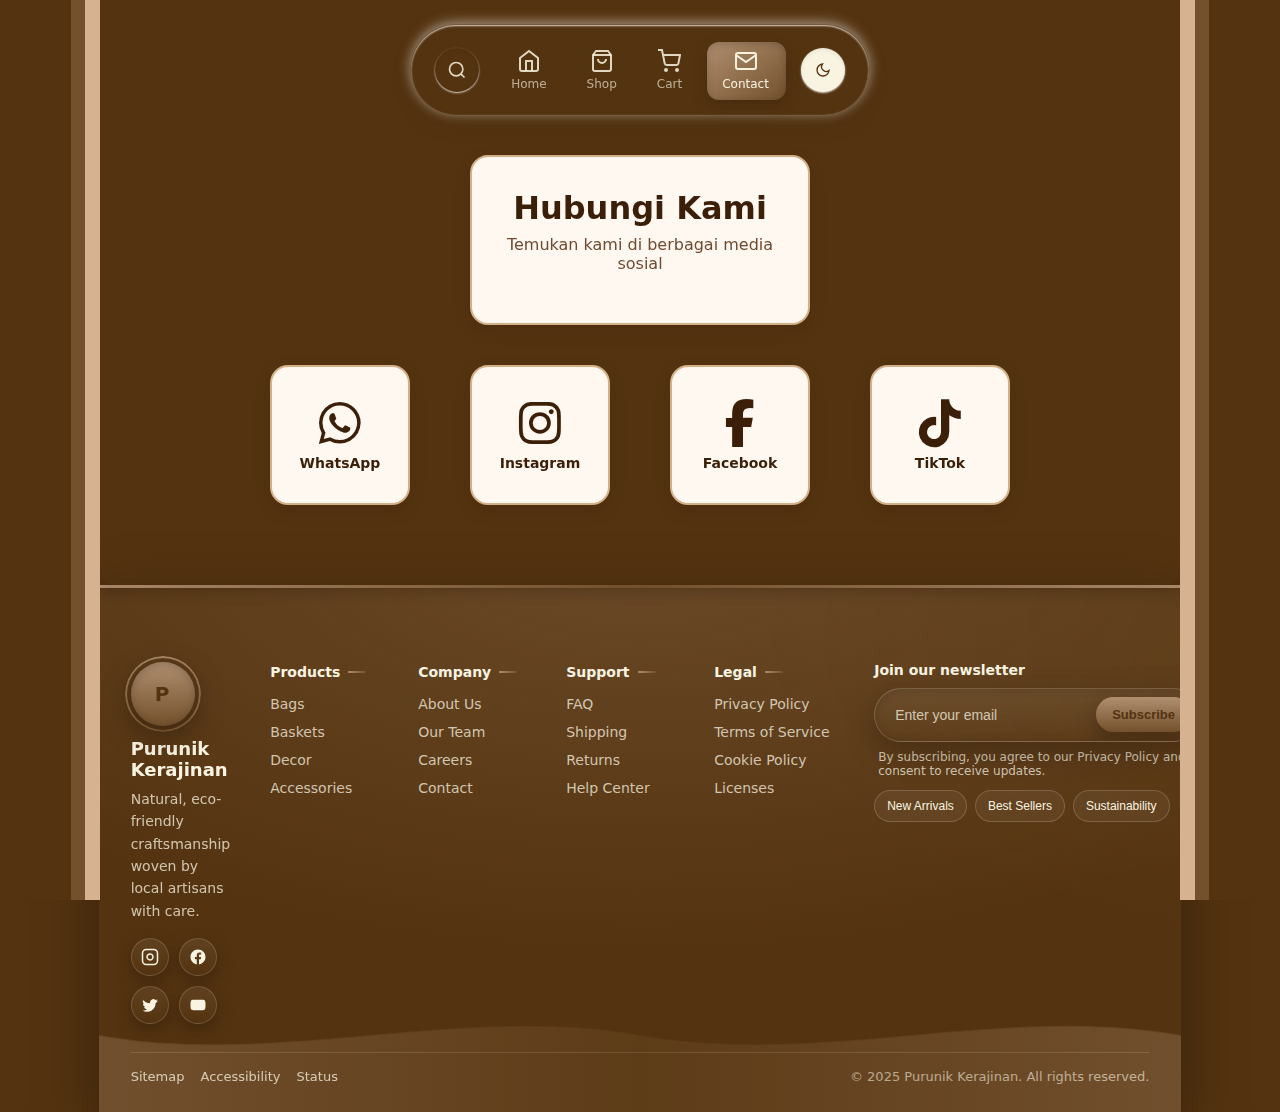
<file: contacts/contacts.html>
<!DOCTYPE html>
<html lang="en">

<head>
    <meta charset="UTF-8" />
    <meta name="viewport" content="width=device-width, initial-scale=1.0" />
    <title>PURUNIK - Contact</title>
    <link rel="stylesheet" href="https://cdnjs.cloudflare.com/ajax/libs/font-awesome/6.5.0/css/all.min.css">
    <link rel="stylesheet" href="contacts.css">
    <link rel="stylesheet" href="../navbar/navbar.css">
    <link rel="stylesheet" href="../footer/footer.css">
</head>

<body>
<div class="Ultra-wrapper">
    <div class="page-wrapper">
        <div class="main-content">

            <!-- 🧭 NAVBAR SPACE -->
            <header class="navbar-space"></header>

            <!-- ⭐ CONTACT MAIN -->
            <section class="contact-section">
               
                                <div class="contact-header-card">
                                    <h1 class="contact-title">Hubungi Kami</h1>
                                    <p class="contact-subtitle">Temukan kami di berbagai media sosial</p>
                                </div>

                <div class="contact-icons">

                    <a href="#" class="contact-card whatsapp">
                        <i class="fa-brands fa-whatsapp"></i>
                        <span>WhatsApp</span>
                    </a>

                    <a href="#" class="contact-card instagram">
                        <i class="fa-brands fa-instagram"></i>
                        <span>Instagram</span>
                    </a>

                    <a href="#" class="contact-card facebook">
                        <i class="fa-brands fa-facebook-f"></i>
                        <span>Facebook</span>
                    </a>

                    <a href="#" class="contact-card tiktok">
                        <i class="fa-brands fa-tiktok"></i>
                        <span>TikTok</span>
                    </a>

                </div>

            </section>
        </div>
    </div>
    <div class="footer-scope">
        <footer class="footer" data-section-id="footer">
            <div class="footer__wave" aria-hidden="true">
                <svg viewBox="0 0 1200 200" preserveAspectRatio="none">
                    <defs>
                        <linearGradient id="waveGrad" x1="0" x2="1" y1="0" y2="0">
                            <stop offset="0%" stop-color="#B08F70" stop-opacity="0.35" />
                            <stop offset="50%" stop-color="#73512C" stop-opacity="0.35" />
                            <stop offset="100%" stop-color="#B08F70" stop-opacity="0.35" />
                        </linearGradient>
                    </defs>
                    <path d="M0,100 C200,140 400,60 600,100 C800,140 1000,60 1200,100 L1200,200 L0,200 Z" fill="url(#waveGrad)"></path>
                </svg>
            </div>

            <div class="footer__inner">
                <div class="footer__brand reveal-up">
                    <div class="footer__logo" aria-label="Purunik">
                        <span>P</span>
                    </div>
                    <h3 class="footer__title">Purunik Kerajinan</h3>
                    <p class="footer__tagline">Natural, eco-friendly craftsmanship woven by local artisans with care.</p>
                    <div class="footer__social" aria-label="Social links">
                        <a class="social-link" href="#" aria-label="Instagram">
                            <svg class="icon" viewBox="0 0 24 24" fill="none" stroke="currentColor" stroke-width="2"><rect x="2" y="2" width="20" height="20" rx="5" ry="5"></rect><path d="M16 11.37A4 4 0 1 1 12.63 8 4 4 0 0 1 16 11.37z"></path><line x1="17.5" y1="6.5" x2="17.5" y2="6.5"></line></svg>
                        </a>
                        <a class="social-link" href="#" aria-label="Facebook">
                            <svg class="icon" viewBox="0 0 24 24" fill="currentColor"><path d="M22 12.06C22 6.48 17.52 2 11.94 2S2 6.48 2 12.06C2 17 5.66 21.1 10.36 22v-7.02H7.9v-2.92h2.46v-2.2c0-2.43 1.45-3.78 3.66-3.78 1.06 0 2.18.19 2.18.19v2.4h-1.23c-1.21 0-1.59.75-1.59 1.51v1.88h2.71l-.43 2.92h-2.28V22C18.34 21.1 22 17 22 12.06z"></path></svg>
                        </a>
                        <a class="social-link" href="#" aria-label="Twitter">
                            <svg class="icon" viewBox="0 0 24 24" fill="currentColor"><path d="M22.46 6c-.77.35-1.6.58-2.46.69a4.28 4.28 0 0 0 1.88-2.36 8.53 8.53 0 0 1-2.71 1.04A4.26 4.26 0 0 0 12 8.53c0 .33.04.66.1.98A12.09 12.09 0 0 1 3.15 5.17a4.26 4.26 0 0 0 1.32 5.68 4.26 4.26 0 0 1-1.93-.53v.05c0 2.06 1.47 3.78 3.42 4.17a4.29 4.29 0 0 1-1.92.07 4.26 4.26 0 0 0 3.98 2.96A8.55 8.55 0 0 1 2 19.54 12.07 12.07 0 0 0 8.55 21c7 0 10.84-5.8 10.84-10.84 0-.17 0-.34-.01-.51A7.76 7.76 0 0 0 22.46 6z"></path></svg>
                        </a>
                        <a class="social-link" href="#" aria-label="YouTube">
                            <svg class="icon" viewBox="0 0 24 24" fill="currentColor"><path d="M10 15l5.19-3L10 9v6z"></path><path d="M21.8 8s-.2-1.4-.8-2c-.8-.8-1.7-.8-2.1-.9C16.8 5 12 5 12 5h0s-4.8 0-6.9.1c-.4.1-1.3.1-2.1.9-.6.6-.8 2-.8 2S2 9.6 2 11.1v1.7C2 14.4 2.2 16 2.2 16s.2 1.4.8 2c.8.8 1.8.8 2.3.9 1.7.2 6.7.2 6.7.2s4.8 0 6.9-.1c.4-.1 1.3-.1 2.1-.9.6-.6.8-2 .8-2s.2-1.6.2-3.2V11c0-1.6-.2-3.2-.2-3.2z"></path></svg>
                        </a>
                    </div>
                </div>

                <nav class="footer__menus reveal-up" aria-label="Footer menus">
                    <div class="footer-menu">
                        <div class="footer-menu__title">Products</div>
                        <a class="footer-link" href="#">Bags</a>
                        <a class="footer-link" href="#">Baskets</a>
                        <a class="footer-link" href="#">Decor</a>
                        <a class="footer-link" href="#">Accessories</a>
                    </div>
                    <div class="footer-menu">
                        <div class="footer-menu__title">Company</div>
                        <a class="footer-link" href="#">About Us</a>
                        <a class="footer-link" href="#">Our Team</a>
                        <a class="footer-link" href="#">Careers</a>
                        <a class="footer-link" href="#">Contact</a>
                    </div>
                    <div class="footer-menu">
                        <div class="footer-menu__title">Support</div>
                        <a class="footer-link" href="#">FAQ</a>
                        <a class="footer-link" href="#">Shipping</a>
                        <a class="footer-link" href="#">Returns</a>
                        <a class="footer-link" href="#">Help Center</a>
                    </div>
                    <div class="footer-menu">
                        <div class="footer-menu__title">Legal</div>
                        <a class="footer-link" href="#">Privacy Policy</a>
                        <a class="footer-link" href="#">Terms of Service</a>
                        <a class="footer-link" href="#">Cookie Policy</a>
                        <a class="footer-link" href="#">Licenses</a>
                    </div>
                </nav>

                <aside class="footer__cta reveal-up" aria-label="Newsletter">
                    <div class="footer__cta-title">Join our newsletter</div>
                    <form class="footer-newsletter" onsubmit="return false;">
                        <input type="email" placeholder="Enter your email" aria-label="Email">
                        <button type="submit">Subscribe</button>
                        <div class="footer-newsletter__shine"></div>
                    </form>
                    <div class="footer__small">By subscribing, you agree to our Privacy Policy and consent to receive updates.</div>
                    <div class="footer__chips" aria-label="Quick links">
                        <button class="chip" type="button">New Arrivals</button>
                        <button class="chip" type="button">Best Sellers</button>
                        <button class="chip" type="button">Sustainability</button>
                    </div>
                </aside>
            </div>

            <div class="footer__bottom">
                <div class="footer__inline-links">
                    <a href="#" class="footer__inline-link">Sitemap</a>
                    <a href="#" class="footer__inline-link">Accessibility</a>
                    <a href="#" class="footer__inline-link">Status</a>
                </div>
                <p class="footer__copy">© 2025 Purunik Kerajinan. All rights reserved.</p>
            </div>
        </footer>
    </div>

    <!-- Bottom scroll progress -->
    <div class="scroll-progress scroll-progress--bottom">
        <div class="scroll-progress__bar"></div>
    </div>

    <!-- Global Navbar -->
    <div class="navbar-scope">
        <div class="container">
            <nav class="bottom-nav">
                <!-- Mobile Layout -->
                <div class="nav-mobile">

                    <button class="search-btn-mobile" id="searchBtnMobile">
                        <svg class="icon" viewBox="0 0 24 24" fill="none" stroke="currentColor" stroke-width="2">
                            <circle cx="11" cy="11" r="8"></circle>
                            <path d="m21 21-4.35-4.35"></path>
                        </svg>
                    </button>

                    <div class="nav-items-mobile">
                        <a href="../index.html" class="nav-item" data-nav="home">
                            <div class="nav-item-content">

                                <svg class="icon" viewBox="0 0 24 24" fill="none" stroke="currentColor"
                                    stroke-width="2">
                                    <path d="m3 9 9-7 9 7v11a2 2 0 0 1-2 2H5a2 2 0 0 1-2-2z"></path>
                                    <polyline points="9 22 9 12 15 12 15 22"></polyline>
                                </svg>
                                <span class="nav-label">Home</span>
                            </div>
                        </a>
                        <a href="../Product/product.html" class="nav-item" data-nav="bag">
                            <div class="nav-item-content">

                                <svg class="icon" viewBox="0 0 24 24" fill="none" stroke="currentColor"
                                    stroke-width="2">
                                    <path d="M6 2 3 6v14a2 2 0 0 0 2 2h14a2 2 0 0 0 2-2V6l-3-4z"></path>
                                    <line x1="3" y1="6" x2="21" y2="6"></line>
                                    <path d="M16 10a4 4 0 0 1-8 0"></path>
                                </svg>
                                <span class="nav-label">Shop</span>
                            </div>
                        </a>
                        <a href="../Cart/cart.html" class="nav-item" data-nav="cart">
                            <div class="nav-item-content">

                                <svg class="icon" viewBox="0 0 24 24" fill="none" stroke="currentColor"
                                    stroke-width="2">
                                    <circle cx="9" cy="21" r="1"></circle>
                                    <circle cx="20" cy="21" r="1"></circle>
                                    <path d="M1 1h4l2.68 13.39a2 2 0 0 0 2 1.61h9.72a2 2 0 0 0 2-1.61L23 6H6"></path>
                                </svg>
                                <span class="nav-label">Cart</span>
                            </div>
                        </a>
                        <a href="contacts.html" class="nav-item active" data-nav="contact">
                            <div class="nav-item-content">

                                <svg class="icon" viewBox="0 0 24 24" fill="none" stroke="currentColor"
                                    stroke-width="2">
                                    <path
                                        d="M4 4h16c1.1 0 2 .9 2 2v12c0 1.1-.9 2-2 2H4c-1.1 0-2-.9-2-2V6c0-1.1.9-2 2-2z">
                                    </path>
                                    <polyline points="22,6 12,13 2,6"></polyline>
                                </svg>
                                <span class="nav-label">Contact</span>
                            </div>
                        </a>
                    </div>

                    <button class="theme-btn theme-toggle-btn" id="themeToggleMobile" aria-label="Toggle theme">
                        <svg class="icon" viewBox="0 0 24 24" fill="none" stroke="currentColor" stroke-width="2">
                            <circle cx="12" cy="12" r="5"></circle>
                            <path
                                d="M12 1v2m0 18v2m11-11h-2M3 12H1m16.95 6.95-1.41-1.41M6.46 6.46 5.05 5.05m13.9 0-1.41 1.41M6.46 17.54l-1.41 1.41">
                            </path>
                        </svg>
                    </button>
                </div>

                <!-- Tablet Layout -->
                <div class="nav-tablet">
                    <button class="search-btn-tablet" id="searchBtnTablet">
                        <svg class="icon" viewBox="0 0 24 24" fill="none" stroke="currentColor" stroke-width="2">
                            <circle cx="11" cy="11" r="8"></circle>
                            <path d="m21 21-4.35-4.35"></path>
                        </svg>
                    </button>

                    <div class="nav-items-tablet">
                        <a href="../index.html" class="nav-item" data-nav="home">
                            <div class="nav-item-content">

                                <svg class="icon" viewBox="0 0 24 24" fill="none" stroke="currentColor"
                                    stroke-width="2">
                                    <path d="m3 9 9-7 9 7v11a2 2 0 0 1-2 2H5a2 2 0 0 1-2-2z"></path>
                                    <polyline points="9 22 9 12 15 12 15 22"></polyline>
                                </svg>
                                <span class="nav-label">Home</span>
                            </div>
                        </a>
                        <a href="../Product/product.html" class="nav-item" data-nav="bag">
                            <div class="nav-item-content">

                                <svg class="icon" viewBox="0 0 24 24" fill="none" stroke="currentColor"
                                    stroke-width="2">
                                    <path d="M6 2 3 6v14a2 2 0 0 0 2 2h14a2 2 0 0 0 2-2V6l-3-4z"></path>
                                    <line x1="3" y1="6" x2="21" y2="6"></line>
                                    <path d="M16 10a4 4 0 0 1-8 0"></path>
                                </svg>
                                <span class="nav-label">Shop</span>
                            </div>
                        </a>
                        <a href="../Cart/cart.html" class="nav-item" data-nav="cart">
                            <div class="nav-item-content">

                                <svg class="icon" viewBox="0 0 24 24" fill="none" stroke="currentColor"
                                    stroke-width="2">
                                    <circle cx="9" cy="21" r="1"></circle>
                                    <circle cx="20" cy="21" r="1"></circle>
                                    <path d="M1 1h4l2.68 13.39a2 2 0 0 0 2 1.61h9.72a2 2 0 0 0 2-1.61L23 6H6"></path>
                                </svg>
                                <span class="nav-label">Cart</span>
                            </div>
                        </a>
                        <a href="contacts.html" class="nav-item active" data-nav="contact">
                            <div class="nav-item-content">

                                <svg class="icon" viewBox="0 0 24 24" fill="none" stroke="currentColor"
                                    stroke-width="2">
                                    <path
                                        d="M4 4h16c1.1 0 2 .9 2 2v12c0 1.1-.9 2-2 2H4c-1.1 0-2-.9-2-2V6c0-1.1.9-2 2-2z">
                                    </path>
                                    <polyline points="22,6 12,13 2,6"></polyline>
                                </svg>
                                <span class="nav-label">Contact</span>
                            </div>
                        </a>
                    </div>

                    <button class="theme-btn theme-toggle-btn" id="themeToggleTablet" aria-label="Toggle theme">
                        <svg class="icon" viewBox="0 0 24 24" fill="none" stroke="currentColor" stroke-width="2">
                            <circle cx="12" cy="12" r="5"></circle>
                            <path
                                d="M12 1v2m0 18v2m11-11h-2M3 12H1m16.95 6.95-1.41-1.41M6.46 6.46 5.05 5.05m13.9 0-1.41 1.41M6.46 17.54l-1.41 1.41">
                            </path>
                        </svg>
                    </button>

                    <button class="profile-btn" id="profileBtn">
                        <svg class="icon" viewBox="0 0 24 24" fill="none" stroke="currentColor" stroke-width="2">
                            <path d="M19 21v-2a4 4 0 0 0-4-4H9a4 4 0 0 0-4 4v2"></path>
                            <circle cx="12" cy="7" r="4"></circle>
                        </svg>
                    </button>
                </div>

                <!-- Desktop Layout -->
                <div class="nav-desktop">
                    <div class="search-container">
                        <div class="search-bar" id="searchBar">
                            <button class="search-toggle" id="searchToggle">
                                <svg class="icon" viewBox="0 0 24 24" fill="none" stroke="currentColor"
                                    stroke-width="2">
                                    <circle cx="11" cy="11" r="8"></circle>
                                    <path d="m21 21-4.35-4.35"></path>
                                </svg>
                            </button>
                            <input type="text" class="search-input" id="searchInput" placeholder="Search...">
                        </div>
                    </div>

                    <div class="nav-items-desktop">
                        <a href="../index.html" class="nav-item" data-nav="home">
                            <div class="nav-item-content">

                                <svg class="icon" viewBox="0 0 24 24" fill="none" stroke="currentColor"
                                    stroke-width="2">
                                    <path d="m3 9 9-7 9 7v11a2 2 0 0 1-2 2H5a2 2 0 0 1-2-2z"></path>
                                    <polyline points="9 22 9 12 15 12 15 22"></polyline>
                                </svg>
                                <span class="nav-label">Home</span>
                            </div>
                        </a>
                        <a href="../Product/product.html" class="nav-item" data-nav="bag">
                            <div class="nav-item-content">
                                <svg class="icon" viewBox="0 0 24 24" fill="none" stroke="currentColor"
                                    stroke-width="2">
                                    <path d="M6 2 3 6v14a2 2 0 0 0 2 2h14a2 2 0 0 0 2-2V6l-3-4z"></path>
                                    <line x1="3" y1="6" x2="21" y2="6"></line>
                                    <path d="M16 10a4 4 0 0 1-8 0"></path>
                                </svg>
                                <span class="nav-label">Shop</span>
                            </div>
                        </a>
                        <a href="../Cart/cart.html" class="nav-item" data-nav="cart">
                            <div class="nav-item-content">
                                <svg class="icon" viewBox="0 0 24 24" fill="none" stroke="currentColor"
                                    stroke-width="2">
                                    <circle cx="9" cy="21" r="1"></circle>
                                    <circle cx="20" cy="21" r="1"></circle>
                                    <path d="M1 1h4l2.68 13.39a2 2 0 0 0 2 1.61h9.72a2 2 0 0 0 2-1.61L23 6H6"></path>
                                </svg>
                                <span class="nav-label">Cart</span>
                            </div>
                        </a>
                        <a href="contacts.html" class="nav-item active" data-nav="contact">
                            <div class="nav-item-content">
                                <svg class="icon" viewBox="0 0 24 24" fill="none" stroke="currentColor"
                                    stroke-width="2">
                                    <path
                                        d="M4 4h16c1.1 0 2 .9 2 2v12c0 1.1-.9 2-2 2H4c-1.1 0-2-.9-2-2V6c0-1.1.9-2 2-2z">
                                    </path>
                                    <polyline points="22,6 12,13 2,6"></polyline>
                                </svg>
                                <span class="nav-label">Contact</span>
                            </div>
                        </a>
                    </div>

                    <button class="theme-btn theme-toggle-btn" id="themeToggleDesktop" aria-label="Toggle theme">
                        <svg class="icon" viewBox="0 0 24 24" fill="none" stroke="currentColor" stroke-width="2">
                            <circle cx="12" cy="12" r="5"></circle>
                            <path
                                d="M12 1v2m0 18v2m11-11h-2M3 12H1m16.95 6.95-1.41-1.41M6.46 6.46 5.05 5.05m13.9 0-1.41 1.41M6.46 17.54l-1.41 1.41">
                            </path>
                        </svg>
                    </button>

                </div>
            </nav>
        </div>

        <div class="mobile-search-dropdown" id="mobileSearchDropdown">
            <div class="mobile-search-inner">
                <svg class="icon" viewBox="0 0 24 24" fill="none" stroke="currentColor" stroke-width="2">
                    <circle cx="11" cy="11" r="8"></circle>
                    <path d="m21 21-4.35-4.35"></path>
                </svg>
                <input type="text" id="mobileSearchInput" placeholder="Search...">
            </div>
        </div>
    </div>

        <script src="../navbar/navbar.js"></script>
        <script src="../footer/footer.js"></script>
        <script>
            // Persistent theme toggle for contacts page (uses same key as product page)
            (function(){
                function initThemeToggle(){
                    const btns = Array.from(document.querySelectorAll('#themeToggleMobile, #themeToggleTablet, #themeToggleDesktop')).filter(Boolean);
                    const saved = localStorage.getItem('pk-theme');
                    if (saved === 'light') { document.body.classList.add('light'); document.body.classList.remove('dark'); }
                    else if (saved === 'dark') { document.body.classList.add('dark'); document.body.classList.remove('light'); }
                    else { document.body.classList.add('dark'); localStorage.setItem('pk-theme','dark'); }

                    function setTheme(mode){
                        if (mode === 'light') {
                            document.body.classList.add('light'); document.body.classList.remove('dark'); localStorage.setItem('pk-theme','light');
                        } else {
                            document.body.classList.remove('light'); document.body.classList.add('dark'); localStorage.setItem('pk-theme','dark');
                        }
                    }

                    function currentMode(){ return document.body.classList.contains('light') ? 'light' : 'dark'; }

                    btns.forEach(btn => btn.addEventListener('click', function(){ setTheme(currentMode() === 'light' ? 'dark' : 'light'); }));
                }

                if (document.readyState === 'loading') document.addEventListener('DOMContentLoaded', initThemeToggle);
                else initThemeToggle();
            })();
        </script>
</body>

</html>
</file>
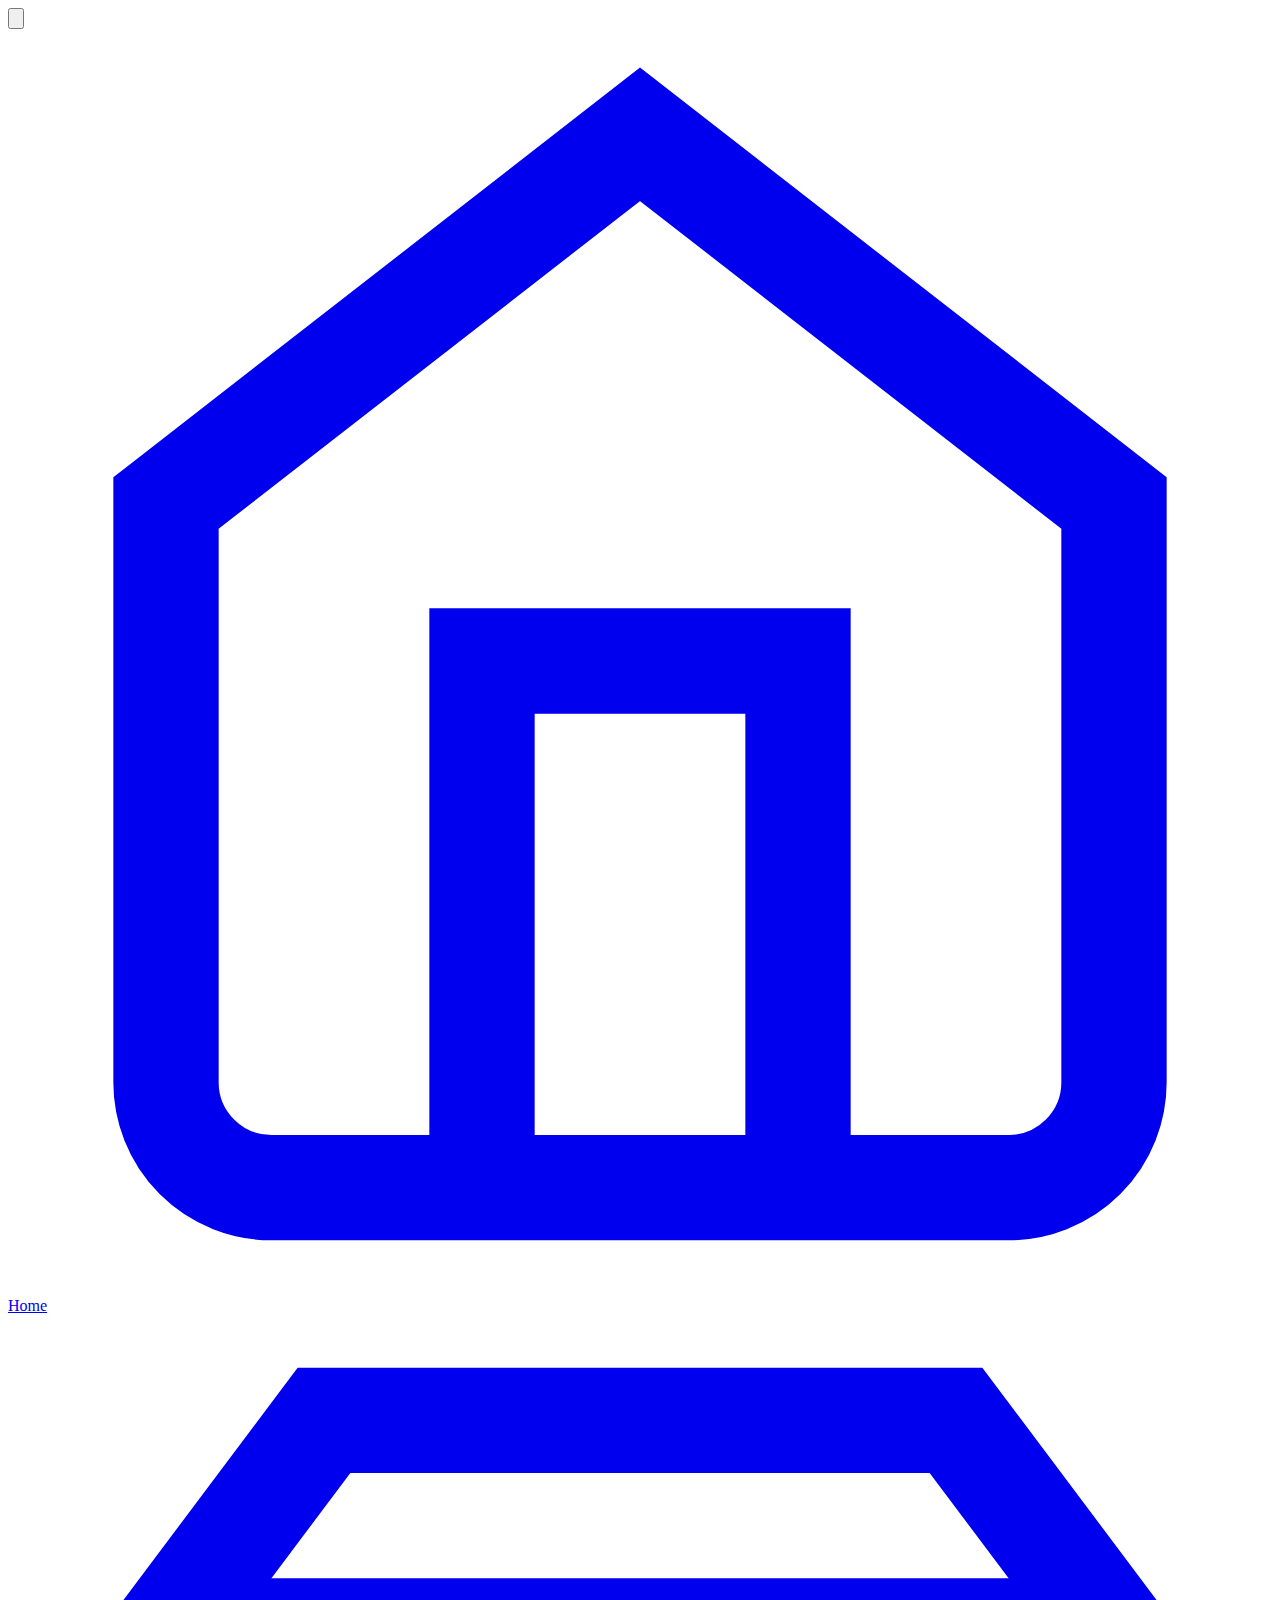
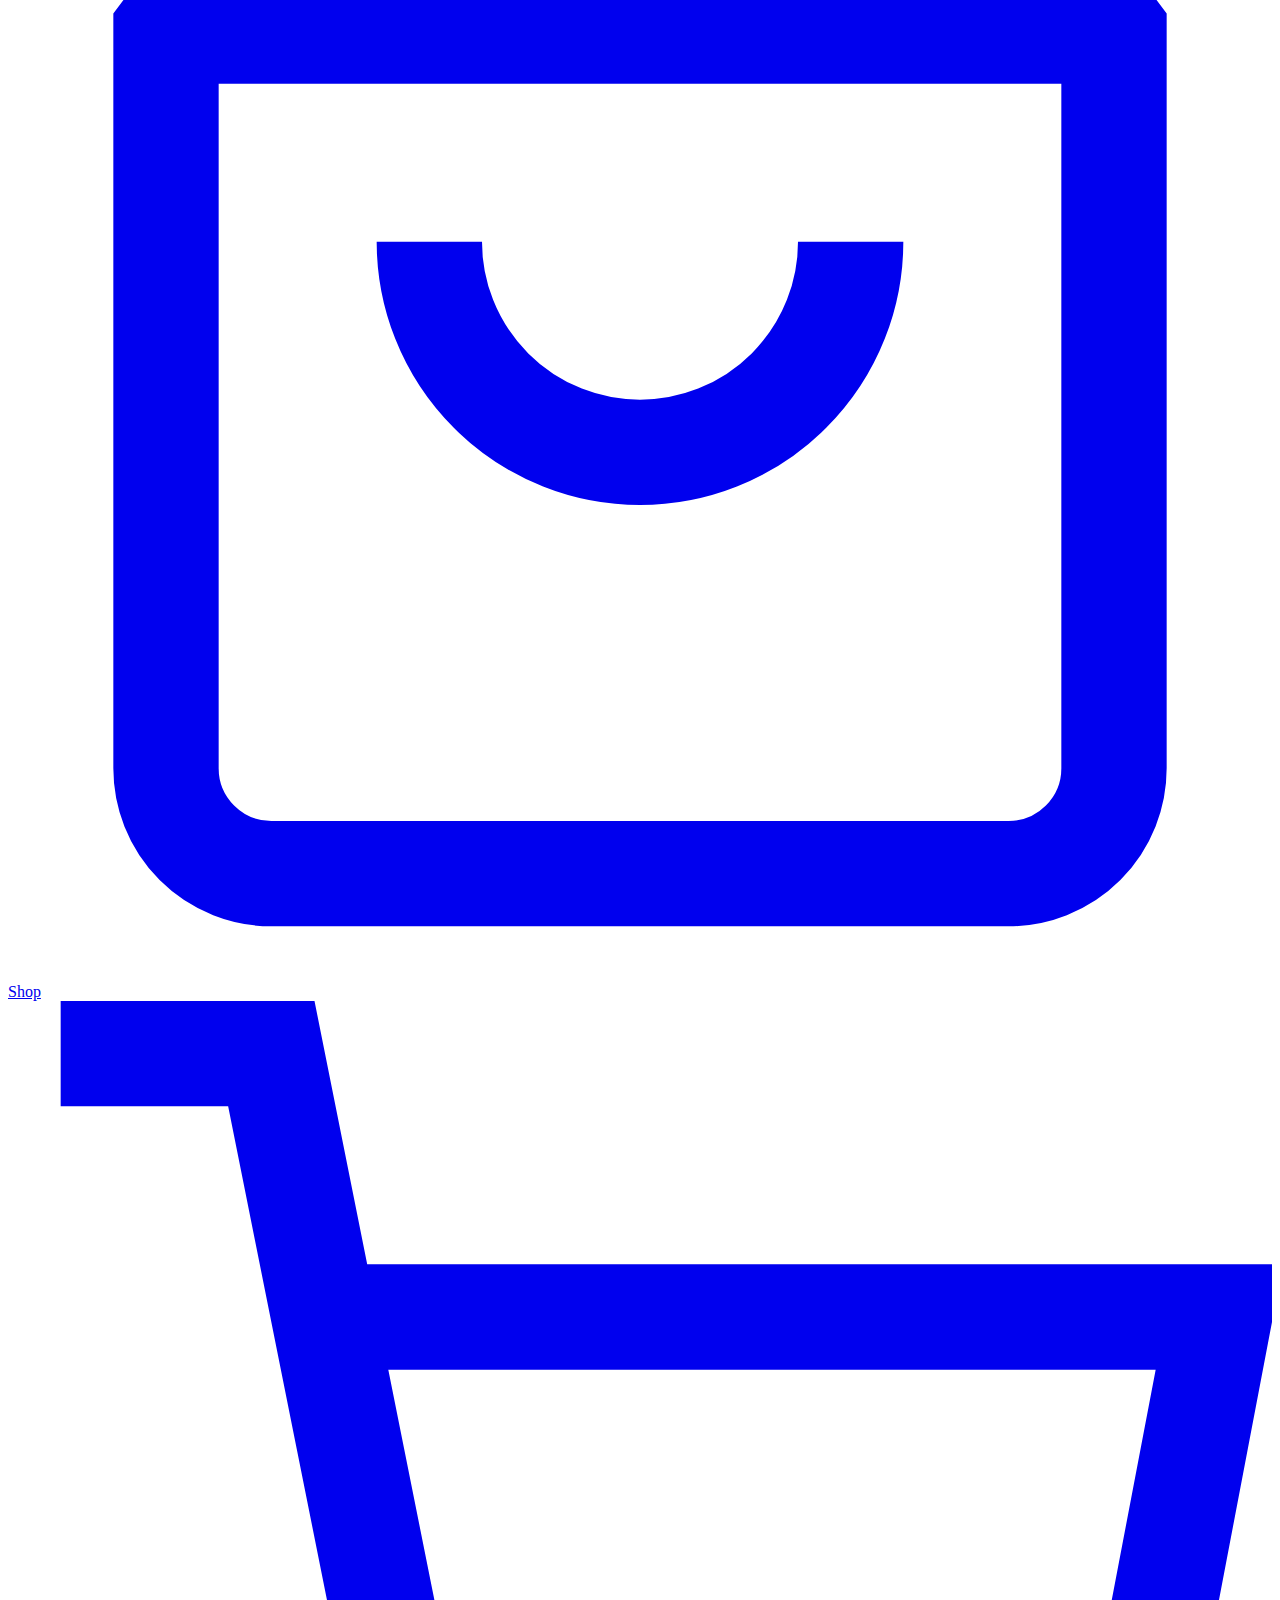
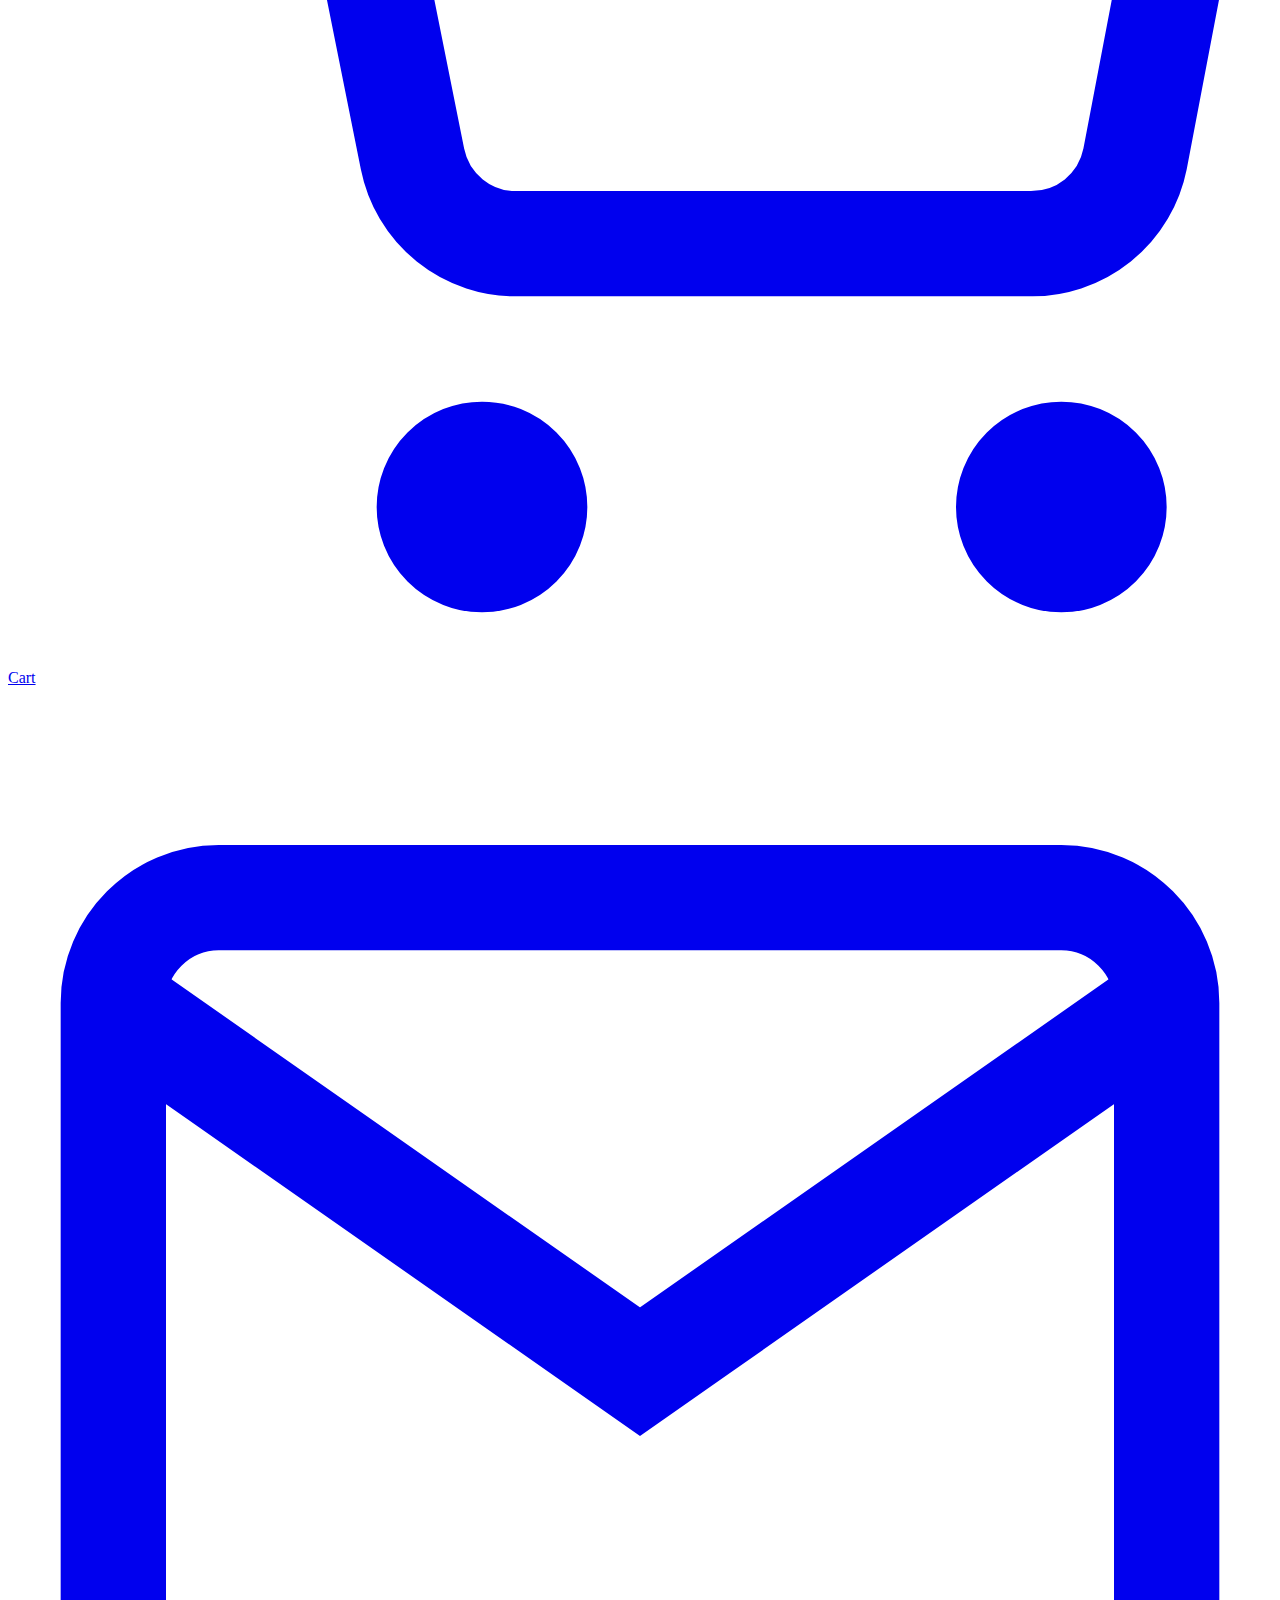
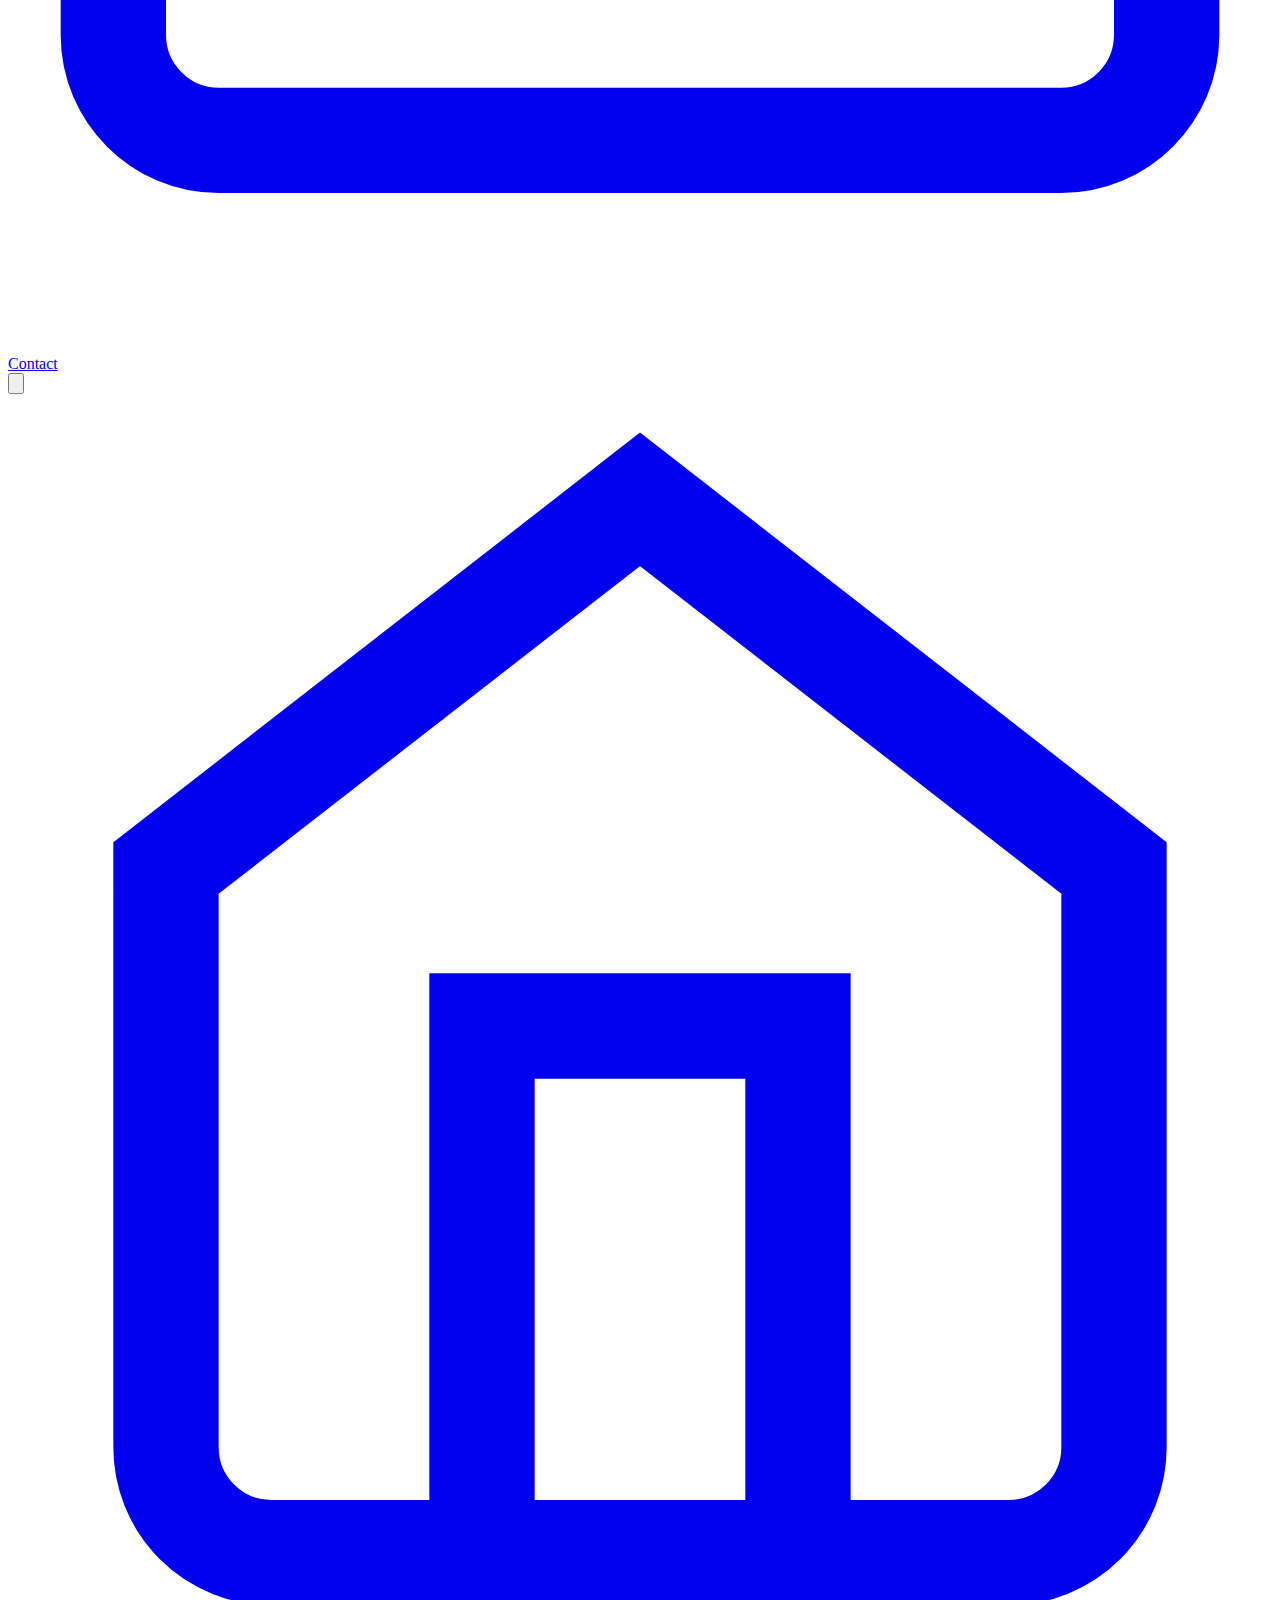
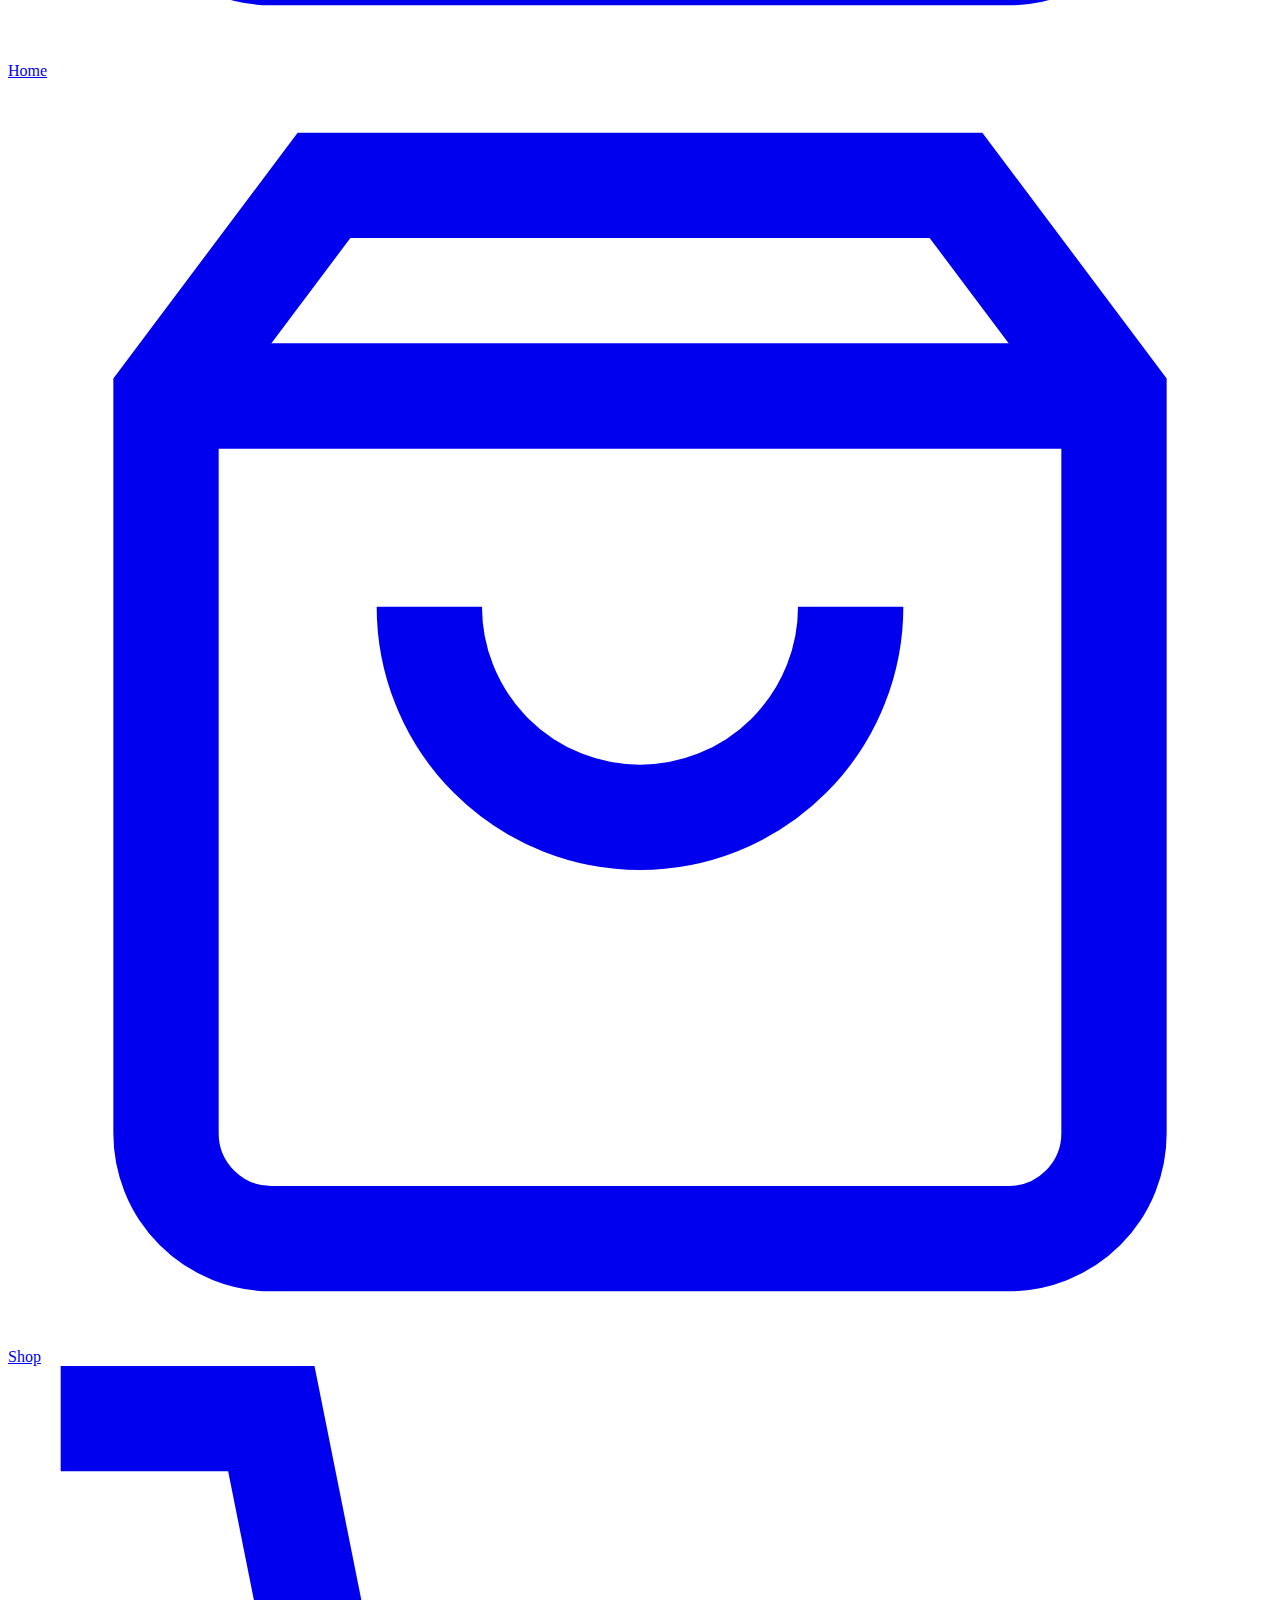
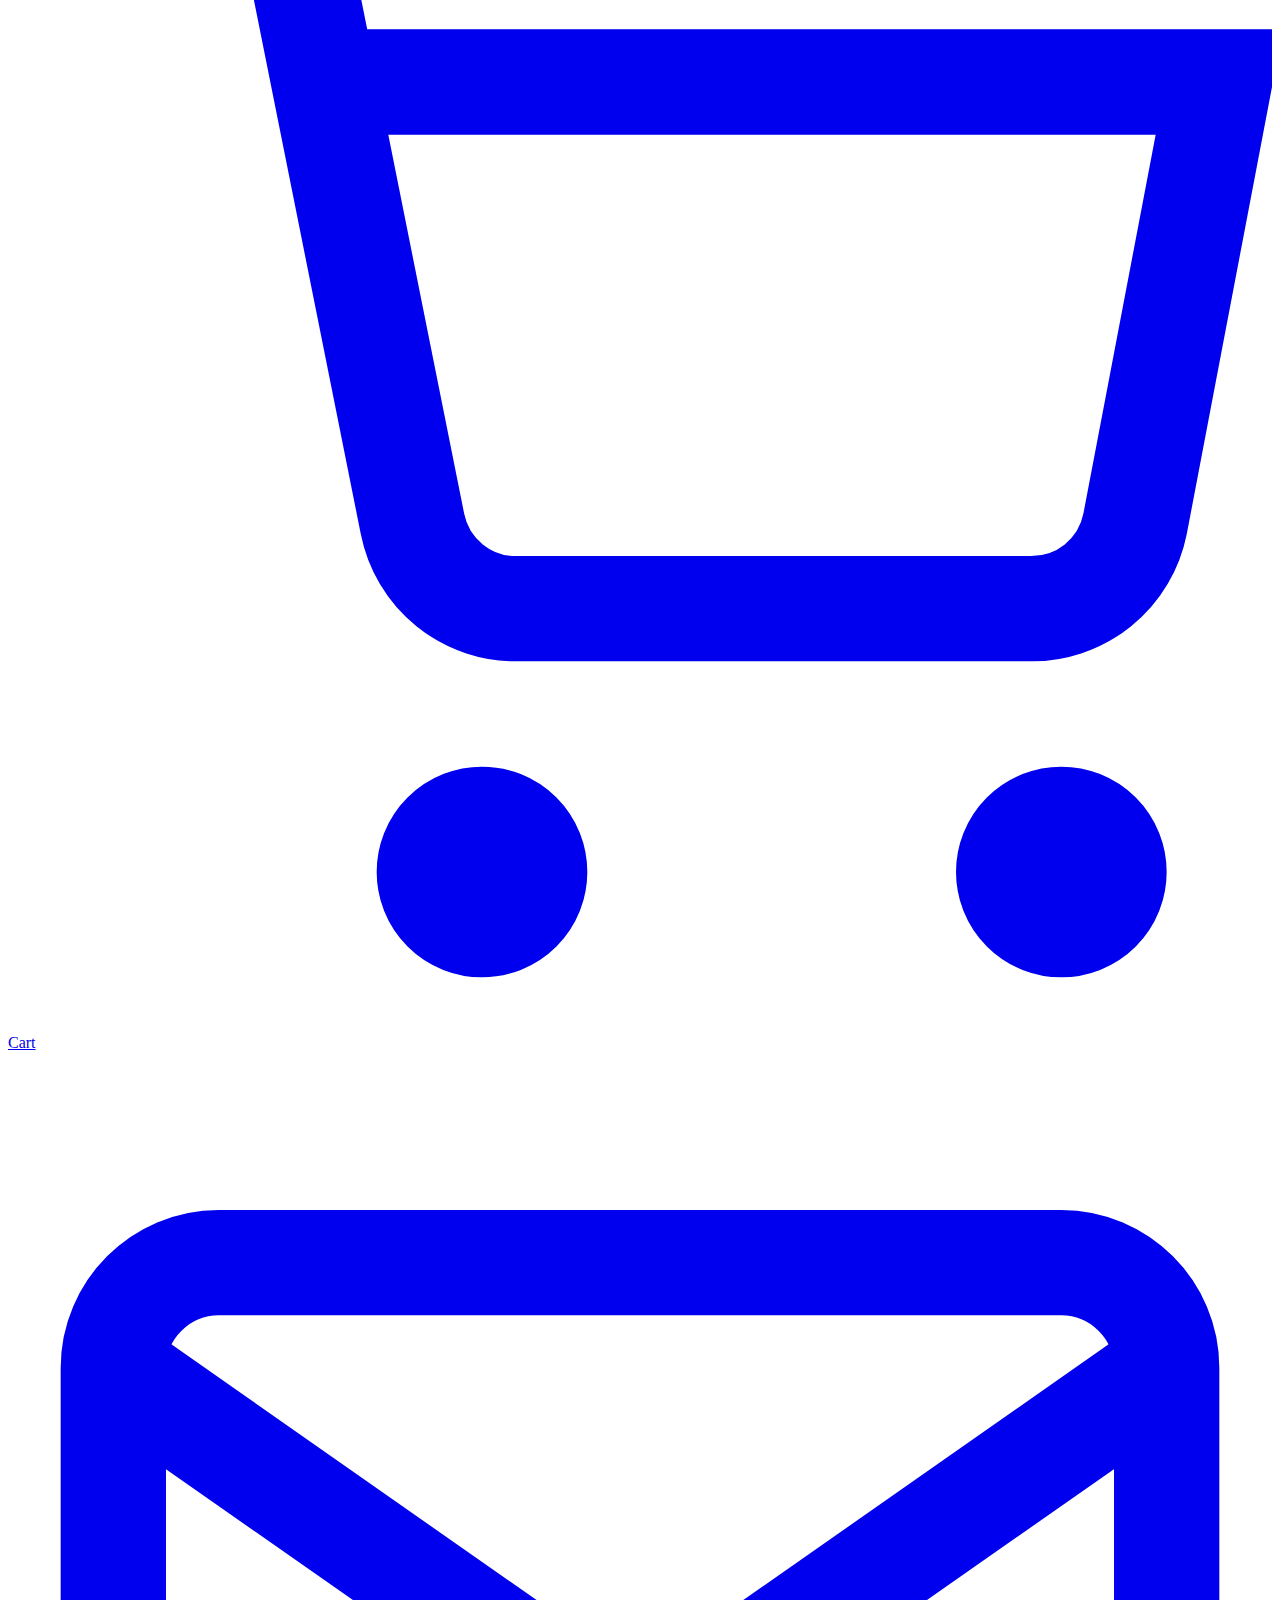
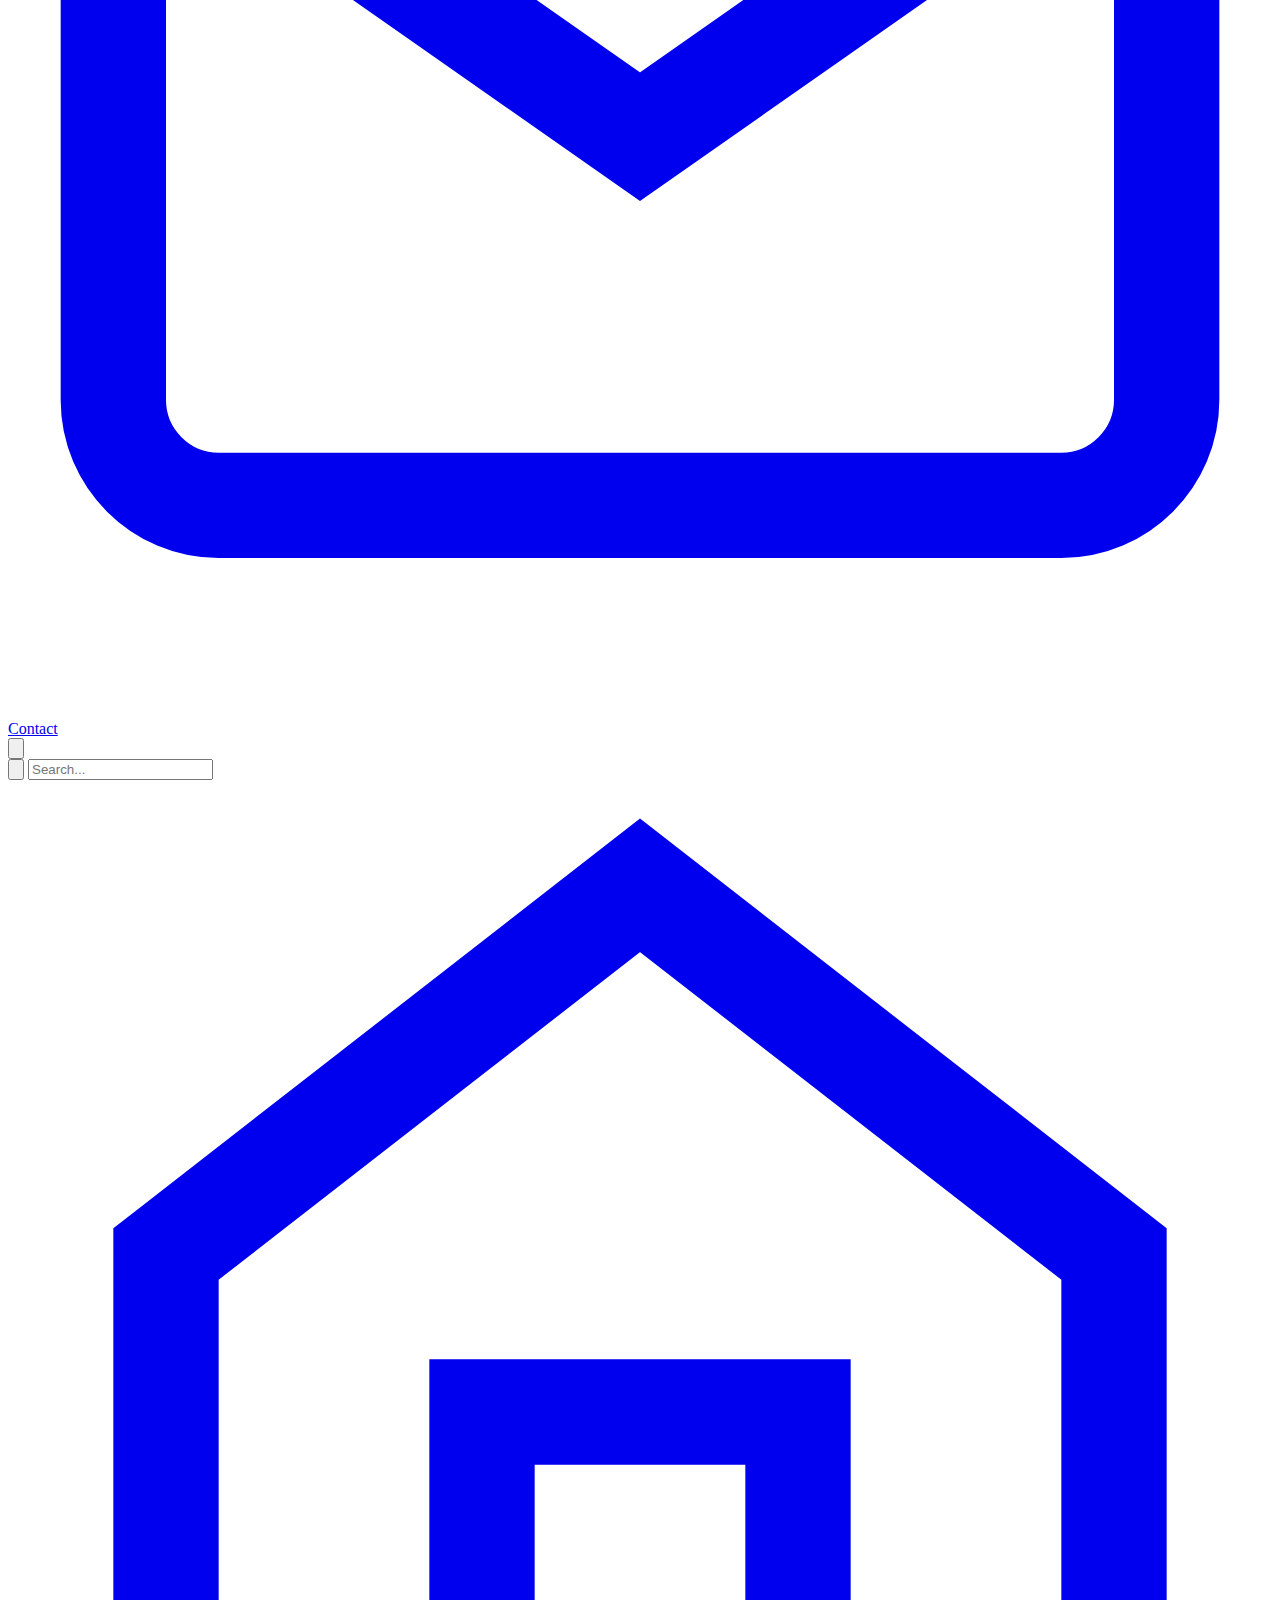
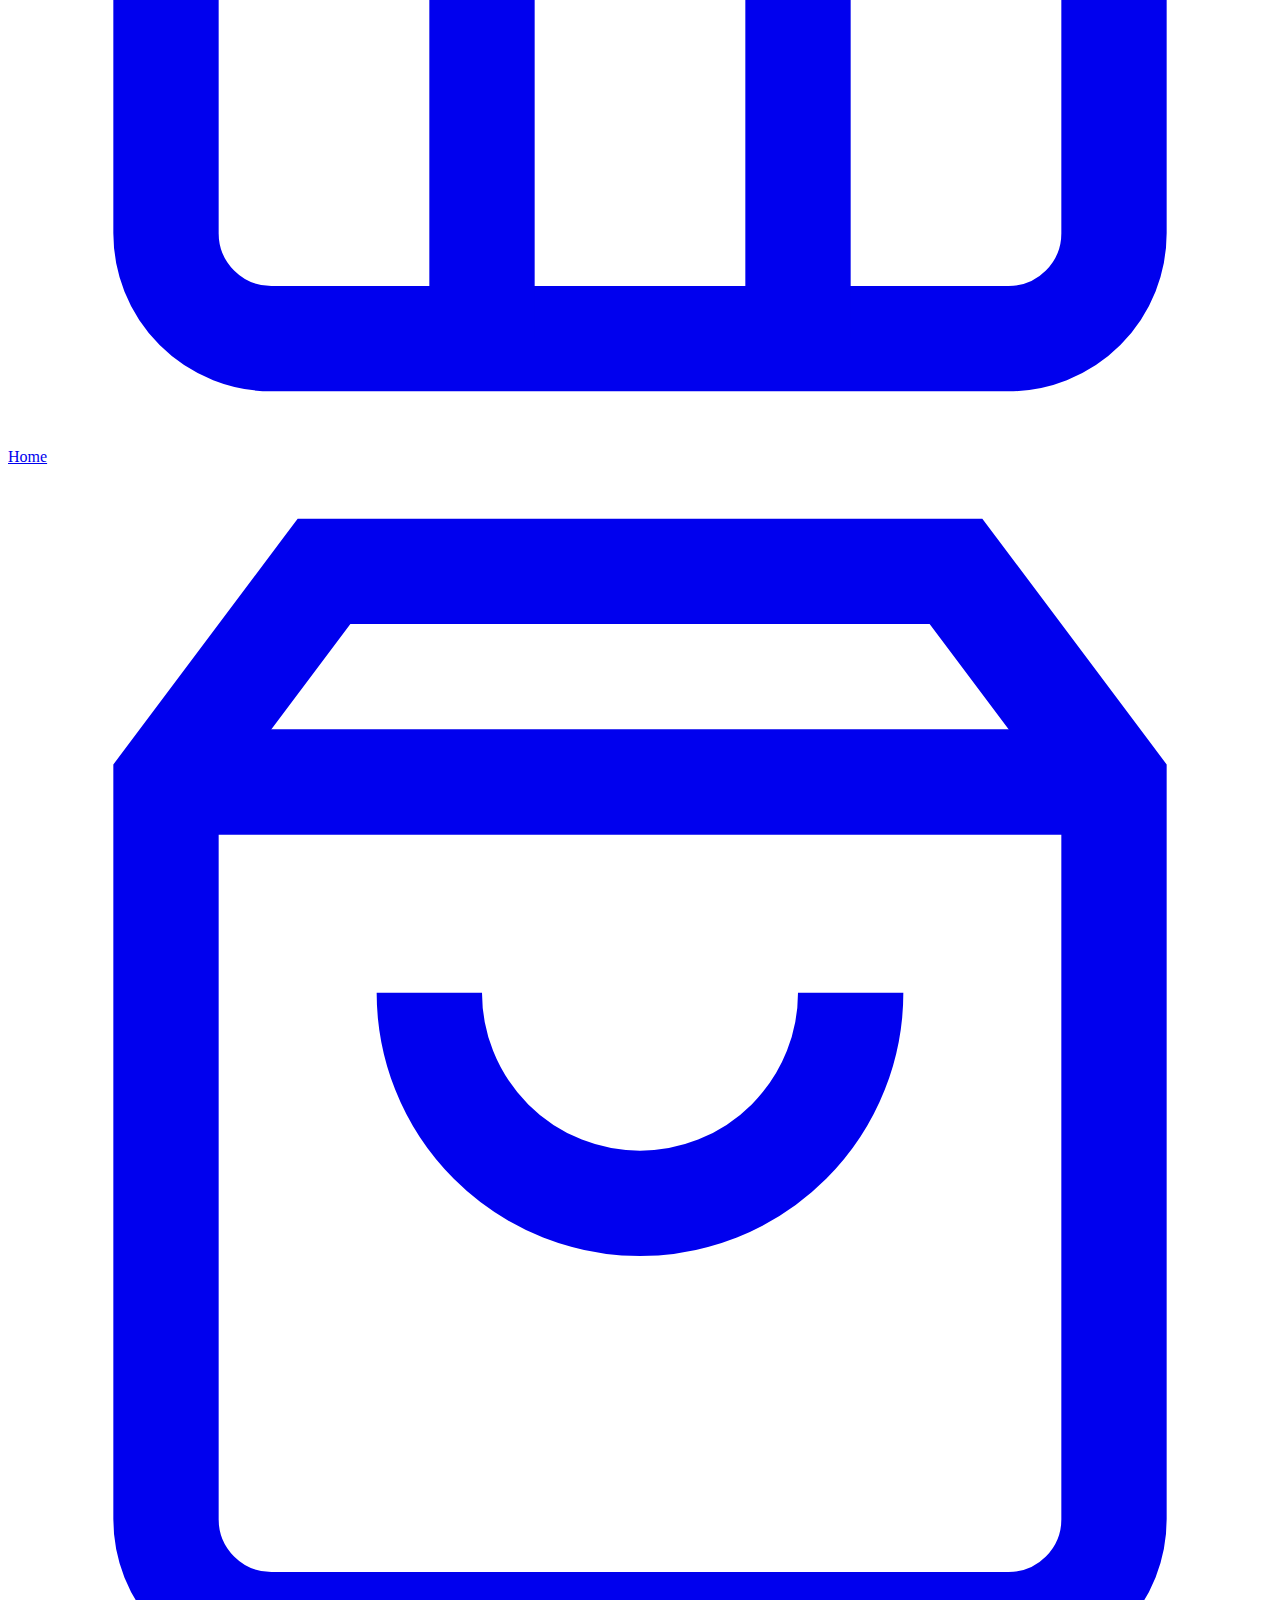
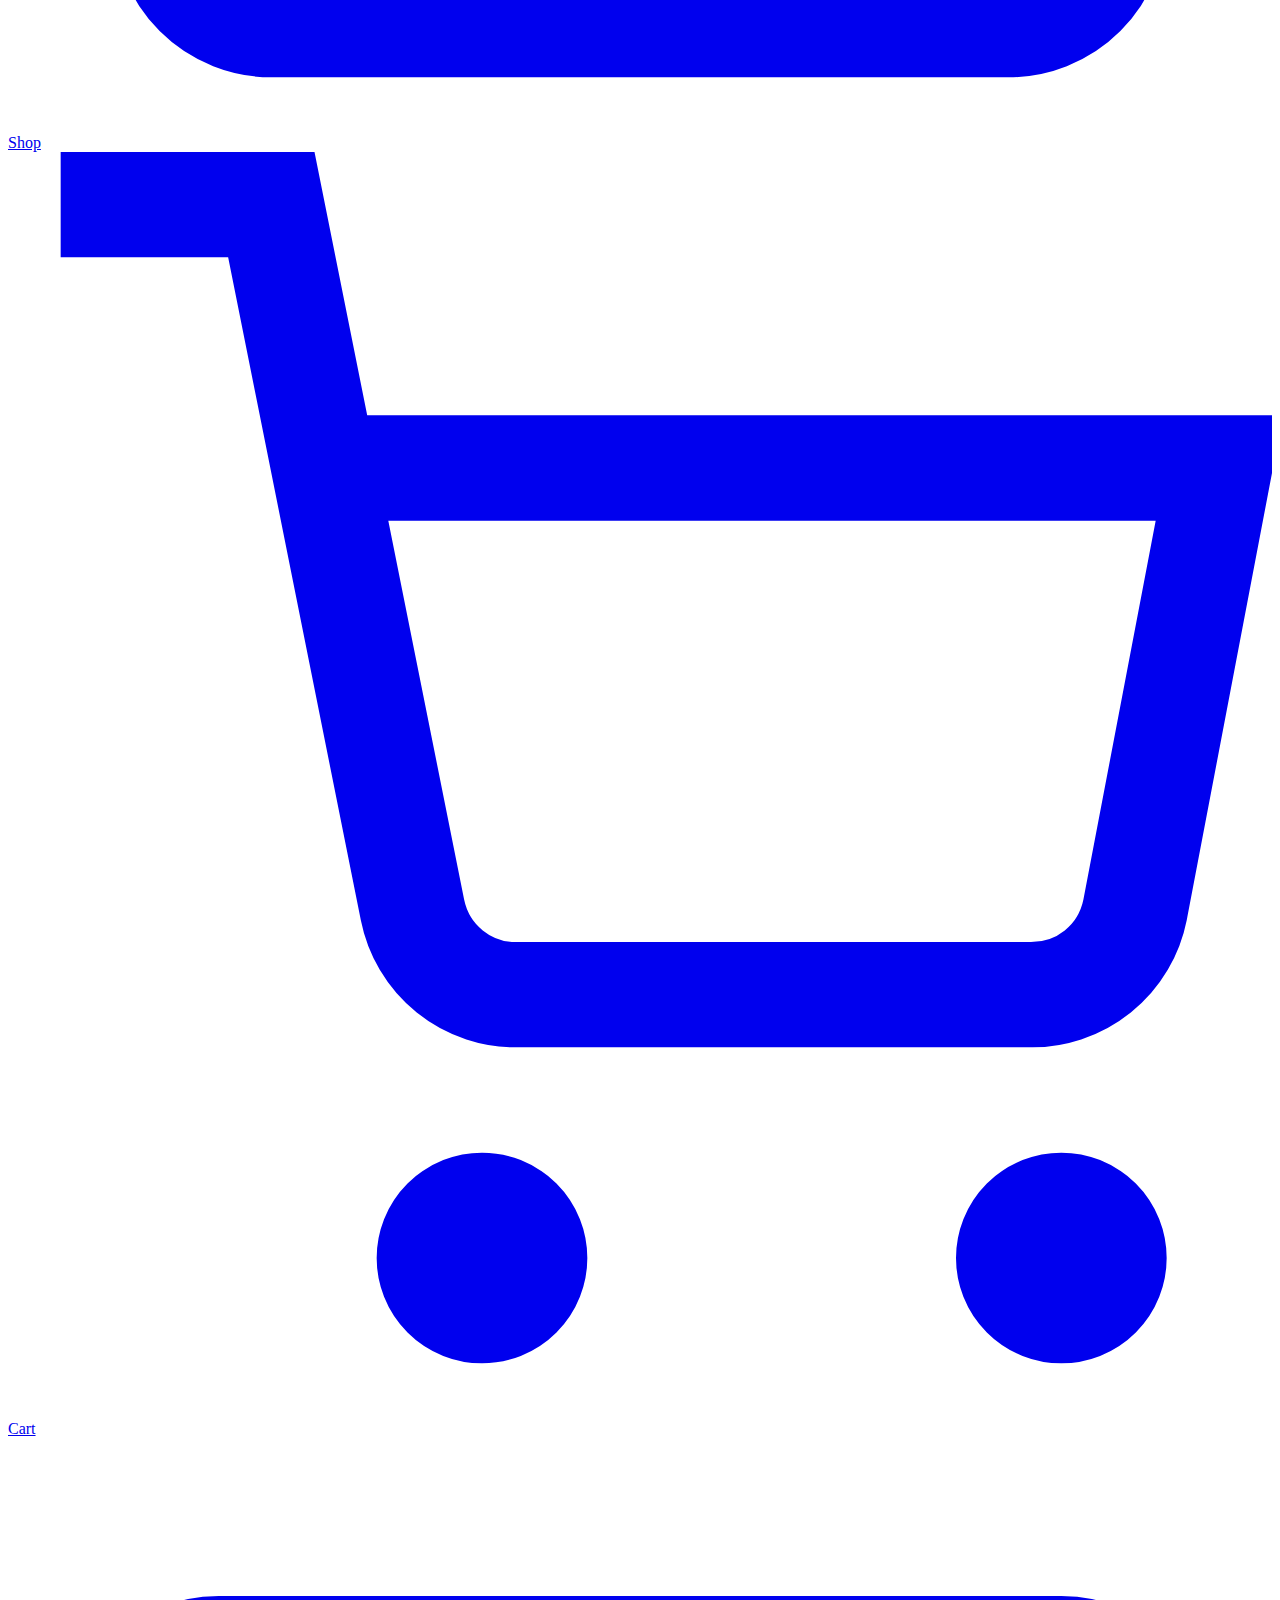
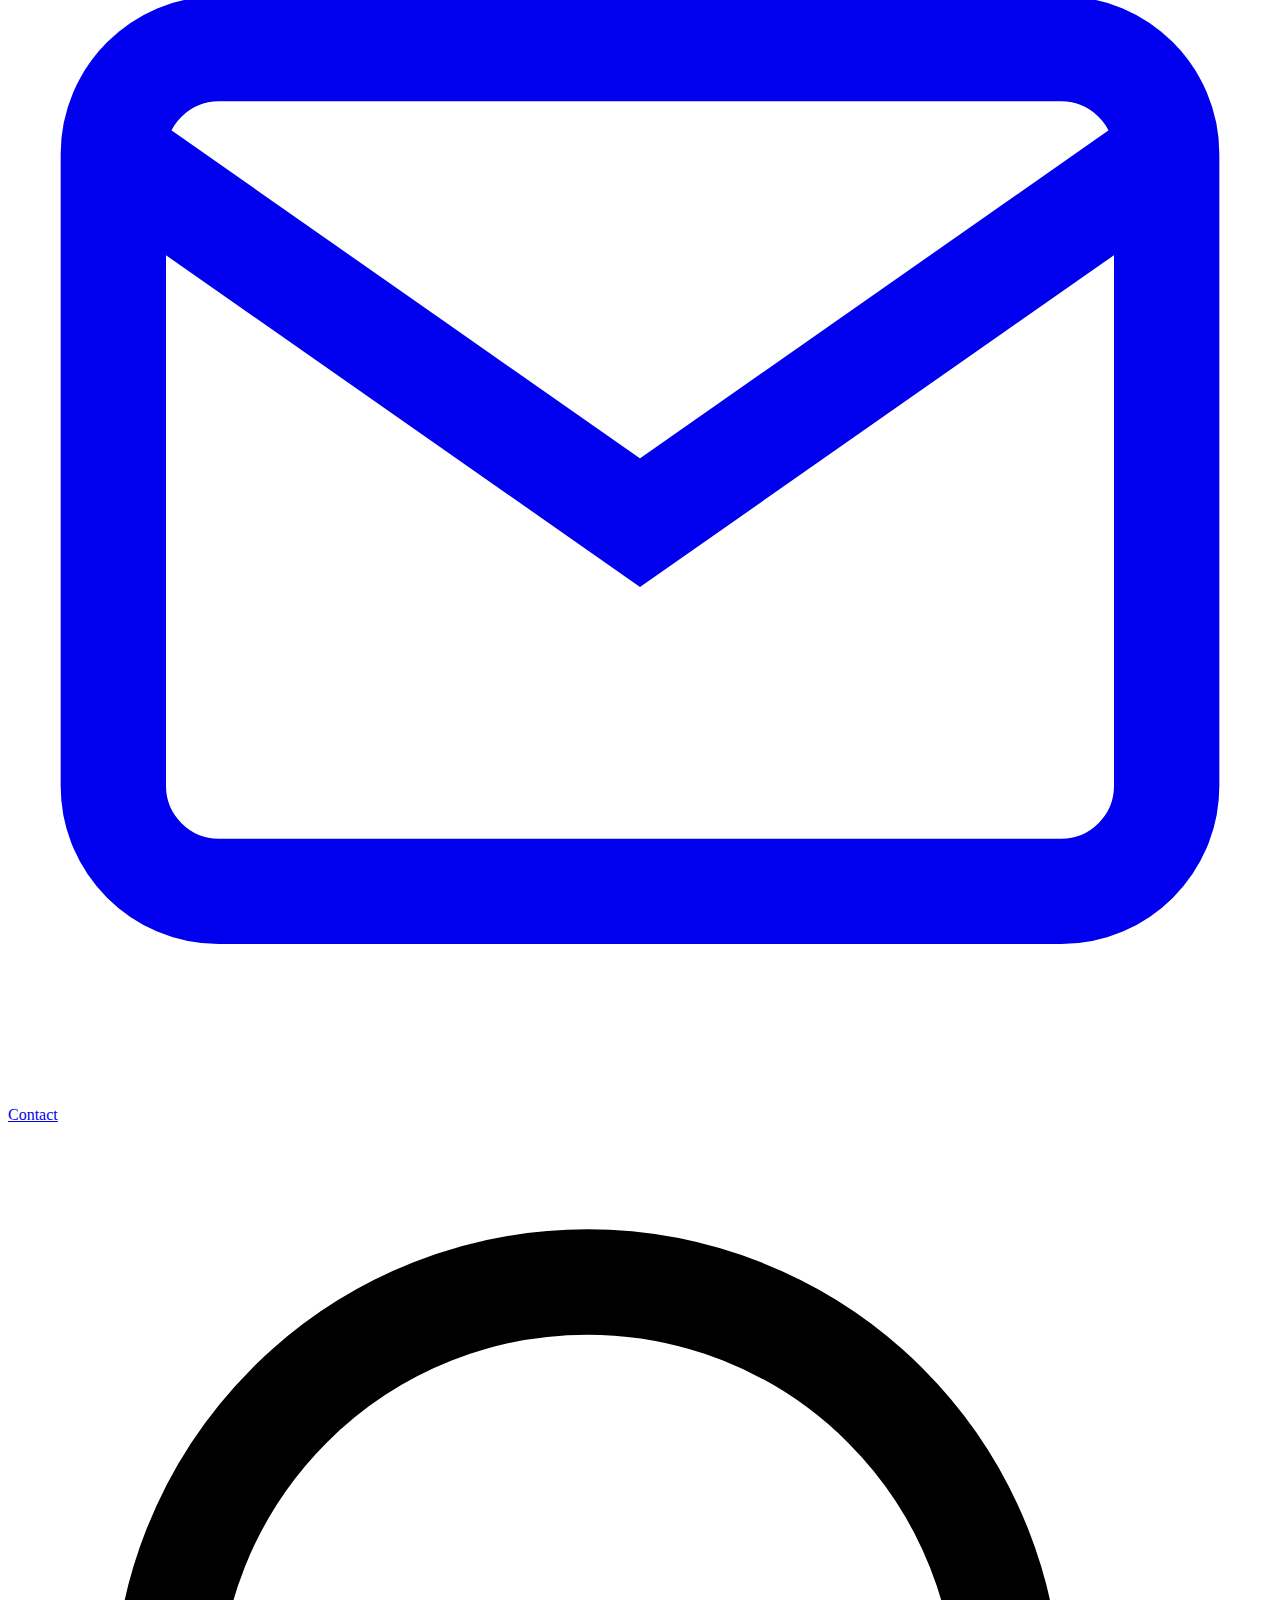
<file: navbar/navbar.html>
<!DOCTYPE html>
<html lang="en">
<head>
    <meta charset="UTF-8">
    <meta name="viewport" content="width=device-width, initial-scale=1.0">
    <title>Neumorphic Bottom Navigation</title>
    <link rel="preconnect" href="https://fonts.googleapis.com">
    <link rel="preconnect" href="https://fonts.gstatic.com" crossorigin>
    <link href="https://fonts.googleapis.com/css2?family=Inter:wght@400;500;600&display=swap" rel="stylesheet">
    <link rel="stylesheet" href="navbar.css">
</head>
<body>
    <div class="container">
        <nav class="bottom-nav">
            <!-- Mobile Layout -->
            <div class="nav-mobile">
                <!-- Search Button -->
                <button class="search-btn-mobile" id="searchBtnMobile">
                    <svg class="icon" viewBox="0 0 24 24" fill="none" stroke="currentColor" stroke-width="2">
                        <circle cx="11" cy="11" r="8"></circle>
                        <path d="m21 21-4.35-4.35"></path>
                    </svg>
                </button>

                <!-- Navigation Items -->
                <div class="nav-items-mobile">
                    <a href="../index.html" class="nav-item active" data-nav="home">
                        <div class="nav-item-content">
                            <svg class="icon" viewBox="0 0 24 24" fill="none" stroke="currentColor" stroke-width="2">
                                <path d="m3 9 9-7 9 7v11a2 2 0 0 1-2 2H5a2 2 0 0 1-2-2z"></path>
                                <polyline points="9 22 9 12 15 12 15 22"></polyline>
                            </svg>
                            <span class="nav-label">Home</span>
                        </div>
                    </a>
                    <a href="../Product/product.html" class="nav-item" data-nav="bag">
                        <div class="nav-item-content">
                            <svg class="icon" viewBox="0 0 24 24" fill="none" stroke="currentColor" stroke-width="2">
                                <path d="M6 2 3 6v14a2 2 0 0 0 2 2h14a2 2 0 0 0 2-2V6l-3-4z"></path>
                                <line x1="3" y1="6" x2="21" y2="6"></line>
                                <path d="M16 10a4 4 0 0 1-8 0"></path>
                            </svg>
                            <span class="nav-label">Shop</span>
                        </div>
                    </a>
                    <a href="../Cart/cart.html" class="nav-item" data-nav="cart">
                        <div class="nav-item-content">
                            <svg class="icon" viewBox="0 0 24 24" fill="none" stroke="currentColor" stroke-width="2">
                                <circle cx="9" cy="21" r="1"></circle>
                                <circle cx="20" cy="21" r="1"></circle>
                                <path d="M1 1h4l2.68 13.39a2 2 0 0 0 2 1.61h9.72a2 2 0 0 0 2-1.61L23 6H6"></path>
                            </svg>
                            <span class="nav-label">Cart</span>
                        </div>
                    </a>
                    <a href="../contacts/contacts.html" class="nav-item" data-nav="contact">
                        <div class="nav-item-content">
                            <svg class="icon" viewBox="0 0 24 24" fill="none" stroke="currentColor" stroke-width="2">
                                <path d="M4 4h16c1.1 0 2 .9 2 2v12c0 1.1-.9 2-2 2H4c-1.1 0-2-.9-2-2V6c0-1.1.9-2 2-2z"></path>
                                <polyline points="22,6 12,13 2,6"></polyline>
                            </svg>
                            <span class="nav-label">Contact</span>
                        </div>
                    </a>
                </div>
            </div>

            <!-- Tablet Layout -->
            <div class="nav-tablet">
                <!-- Search Button -->
                <button class="search-btn-tablet" id="searchBtnTablet">
                    <svg class="icon" viewBox="0 0 24 24" fill="none" stroke="currentColor" stroke-width="2">
                        <circle cx="11" cy="11" r="8"></circle>
                        <path d="m21 21-4.35-4.35"></path>
                    </svg>
                </button>

                <!-- Navigation Items -->
                <div class="nav-items-tablet">
                    <a href="../index.html" class="nav-item active" data-nav="home">
                        <div class="nav-item-content">
                            <svg class="icon" viewBox="0 0 24 24" fill="none" stroke="currentColor" stroke-width="2">
                                <path d="m3 9 9-7 9 7v11a2 2 0 0 1-2 2H5a2 2 0 0 1-2-2z"></path>
                                <polyline points="9 22 9 12 15 12 15 22"></polyline>
                            </svg>
                            <span class="nav-label">Home</span>
                        </div>
                    </a>
                    <a href="../Product/product.html" class="nav-item" data-nav="bag">
                        <div class="nav-item-content">
                            <svg class="icon" viewBox="0 0 24 24" fill="none" stroke="currentColor" stroke-width="2">
                                <path d="M6 2 3 6v14a2 2 0 0 0 2 2h14a2 2 0 0 0 2-2V6l-3-4z"></path>
                                <line x1="3" y1="6" x2="21" y2="6"></line>
                                <path d="M16 10a4 4 0 0 1-8 0"></path>
                            </svg>
                            <span class="nav-label">Shop</span>
                        </div>
                    </a>
                    <a href="../Cart/cart.html" class="nav-item" data-nav="cart">
                        <div class="nav-item-content">
                            <svg class="icon" viewBox="0 0 24 24" fill="none" stroke="currentColor" stroke-width="2">
                                <circle cx="9" cy="21" r="1"></circle>
                                <circle cx="20" cy="21" r="1"></circle>
                                <path d="M1 1h4l2.68 13.39a2 2 0 0 0 2 1.61h9.72a2 2 0 0 0 2-1.61L23 6H6"></path>
                            </svg>
                            <span class="nav-label">Cart</span>
                        </div>
                    </a>
                    <a href="../contacts/contacts.html" class="nav-item" data-nav="contact">
                        <div class="nav-item-content">
                            <svg class="icon" viewBox="0 0 24 24" fill="none" stroke="currentColor" stroke-width="2">
                                <path d="M4 4h16c1.1 0 2 .9 2 2v12c0 1.1-.9 2-2 2H4c-1.1 0-2-.9-2-2V6c0-1.1.9-2 2-2z"></path>
                                <polyline points="22,6 12,13 2,6"></polyline>
                            </svg>
                            <span class="nav-label">Contact</span>
                        </div>
                    </a>
                </div>

                <!-- Profile Button -->
                <button class="profile-btn" id="profileBtn">
                    <svg class="icon" viewBox="0 0 24 24" fill="none" stroke="currentColor" stroke-width="2">
                        <path d="M19 21v-2a4 4 0 0 0-4-4H9a4 4 0 0 0-4 4v2"></path>
                        <circle cx="12" cy="7" r="4"></circle>
                    </svg>
                </button>
            </div>

            <!-- Desktop Layout -->
            <div class="nav-desktop">
                <!-- Search Bar -->
                <div class="search-container">
                    <div class="search-bar" id="searchBar">
                        <button class="search-toggle" id="searchToggle">
                            <svg class="icon" viewBox="0 0 24 24" fill="none" stroke="currentColor" stroke-width="2">
                                <circle cx="11" cy="11" r="8"></circle>
                                <path d="m21 21-4.35-4.35"></path>
                            </svg>
                        </button>
                        <input type="text" class="search-input" id="searchInput" placeholder="Search...">
                    </div>
                </div>

                <!-- Navigation Items -->
                <div class="nav-items-desktop">
                    <a href="../index.html" class="nav-item active" data-nav="home">
                        <div class="nav-item-content">
                            <svg class="icon" viewBox="0 0 24 24" fill="none" stroke="currentColor" stroke-width="2">
                                <path d="m3 9 9-7 9 7v11a2 2 0 0 1-2 2H5a2 2 0 0 1-2-2z"></path>
                                <polyline points="9 22 9 12 15 12 15 22"></polyline>
                            </svg>
                            <span class="nav-label">Home</span>
                        </div>
                    </a>
                    <a href="../Product/product.html" class="nav-item" data-nav="bag">
                        <div class="nav-item-content">
                            <svg class="icon" viewBox="0 0 24 24" fill="none" stroke="currentColor" stroke-width="2">
                                <path d="M6 2 3 6v14a2 2 0 0 0 2 2h14a2 2 0 0 0 2-2V6l-3-4z"></path>
                                <line x1="3" y1="6" x2="21" y2="6"></line>
                                <path d="M16 10a4 4 0 0 1-8 0"></path>
                            </svg>
                            <span class="nav-label">Shop</span>
                        </div>
                    </a>
                    <a href="../Cart/cart.html" class="nav-item" data-nav="cart">
                        <div class="nav-item-content">
                            <svg class="icon" viewBox="0 0 24 24" fill="none" stroke="currentColor" stroke-width="2">
                                <circle cx="9" cy="21" r="1"></circle>
                                <circle cx="20" cy="21" r="1"></circle>
                                <path d="M1 1h4l2.68 13.39a2 2 0 0 0 2 1.61h9.72a2 2 0 0 0 2-1.61L23 6H6"></path>
                            </svg>
                            <span class="nav-label">Cart</span>
                        </div>
                    </a>
                    <a href="../contacts/contacts.html" class="nav-item" data-nav="contact">
                        <div class="nav-item-content">
                            <svg class="icon" viewBox="0 0 24 24" fill="none" stroke="currentColor" stroke-width="2">
                                <path d="M4 4h16c1.1 0 2 .9 2 2v12c0 1.1-.9 2-2 2H4c-1.1 0-2-.9-2-2V6c0-1.1.9-2 2-2z"></path>
                                <polyline points="22,6 12,13 2,6"></polyline>
                            </svg>
                            <span class="nav-label">Contact</span>
                        </div>
                    </a>
                </div>
                
            </div>
        </nav>

        <!-- Mobile/Tablet Search Bar Dropdown -->
        <div class="mobile-search-dropdown" id="mobileSearchDropdown">
            <div class="mobile-search-inner">
                <svg class="icon" viewBox="0 0 24 24" fill="none" stroke="currentColor" stroke-width="2">
                    <circle cx="11" cy="11" r="8"></circle>
                    <path d="m21 21-4.35-4.35"></path>
                </svg>
                <input type="text" id="mobileSearchInput" placeholder="Search...">
            </div>
        </div>
    </div>

    <script src="navbar.js"></script>
</body>
</html>
</file>
<file: contacts/contacts.css>
:root {
    --background: #F9F4E1;
    --foreground: #543310;
    --primary: #B08F70;
    --primary-foreground: #F9F4E1;
    --secondary: #73512C;
    --secondary-foreground: #F9F4E1;
    --accent: #543310;
    --border: #B08F70;
    --card: #F9F4E1;
    --background-dark: #543310;
    --foreground-dark: #B08F70;
    --primary-dark: #B08F70;
    --primary-foreground-dark: #543310;
    --secondary-dark: #F9F4E1;
    --secondary-foreground-dark: #543310;
    --accent-dark: #73512C;
    --border-dark: #B08F70;
    --card-dark: #543310;
}

body.dark {
    --background: var(--background-dark);
    --foreground: var(--foreground-dark);
    --primary: var(--primary-dark);
    --primary-foreground: var(--primary-foreground-dark);
    --secondary: var(--secondary-dark);
    --secondary-foreground: var(--secondary-foreground-dark);
    --accent: var(--accent-dark);
    --border: var(--border-dark);
    --card: var(--card-dark);
}

/* Layout base */
html, body { height: 100%; }
body {
    font-family: system-ui, -apple-system, BlinkMacSystemFont, "Segoe UI", sans-serif;
    background: var(--background);
    color: var(--foreground);
    margin: 0;
    padding-left: var(--stripe-total);
    padding-right: var(--stripe-total);
    min-height: 100vh;
    display: flex;
    flex-direction: column;
}

* {
        margin: 0;
        padding: 0;
        box-sizing: border-box;
}
/* Responsive side border stripes (left and right) */
:root {
    --stripe-1: calc(100vw * 106 / 1920);
    --stripe-2: calc(100vw * 21 / 1920);
    --stripe-3: calc(100vw * 21 / 1920);
    --stripe-total: calc(var(--stripe-1) + var(--stripe-2) + var(--stripe-3));
    --content-extra: clamp(8px, 1vw, 20px);
    --nav-safe-area: clamp(64px, 10vh, 96px);
    --hero-wave-height: 120px;
    --hero-wave-gap: 12px;
}

body::before,
body::after {
    content: "";
    position: fixed;
    top: 0;
    bottom: 0;
    width: calc(var(--stripe-total) + 1px);
    pointer-events: none;
    z-index: 1;
}

body::before {
    left: 0;
    background: linear-gradient(
        to right,
        #543310 0,
        #543310 var(--stripe-1),
        #73512C var(--stripe-1),
        #73512C calc(var(--stripe-1) + var(--stripe-2)),
        #D7B290 calc(var(--stripe-1) + var(--stripe-2)),
        #D7B290 var(--stripe-total)
    );
}

body::after {
    right: 0;
    background: linear-gradient(
        to left,
        #543310 0,
        #543310 var(--stripe-1),
        #73512C var(--stripe-1),
        #73512C calc(var(--stripe-1) + var(--stripe-2)),
        #D7B290 calc(var(--stripe-1) + var(--stripe-2)),
        #D7B290 var(--stripe-total)
    );
}

.page-wrapper {
    max-width: 1100px;
    box-shadow: 0 0 25px rgba(0, 0, 0, 0.15);
    border-radius: 0 0 15px 15px;
    background: var(--card);
    margin: 0 auto;
}

.page-wrapper-v2 {
    margin-top: 8vw;
    margin-right: 2vh;
    margin-left: 2vh;
}

.main-content {
        margin: 0 auto;
        max-width: 1100px;
        padding: 0 40px;
        position: relative;
        z-index: 2;
}

/* ——————————————————————————————————
   GLOBAL SPACING
—————————————————————————————————— */
.navbar-space {
    height: 95px;
}

.footer-space {
    height: 150px;
}

/* ——————————————————————————————————
   CONTACT SECTION
—————————————————————————————————— */
/* Contact header card styles for h1 & p */
.contact-header-card {
    width: 340px;
    margin: 0 auto 40px auto;
    background: #fff8f1;
    border-radius: 18px;
    border: 2px solid #d4b089;
    box-shadow: 0 6px 18px rgba(0, 0, 0, 0.1);
    display: flex;
    flex-direction: column;
    justify-content: center;
    align-items: center;
    text-align: center;
    padding: 32px 18px 0px 18px;
    transition: all 0.25s ease;
} 
.contact-section {
    text-align: center;
    padding: 60px 0 80px;
}

.contact-title {
    font-size: 32px;
    color: #3b1f09;
    font-weight: 800;
    margin-bottom: 8px;
}

.contact-subtitle {
    font-size: 16px;
    color: #6f4a2f;
    margin-bottom: 50px;
}

/* ICON GRID */
.contact-icons {
    display: flex;
    justify-content: center;
    gap: 60px;
    flex-wrap: wrap;
}

/* CONTACT CARDS */
.contact-card {
    width: 140px;
    height: 140px;
    background: #fff8f1;
    border-radius: 18px;
    border: 2px solid #d4b089;
    box-shadow: 0 6px 18px rgba(0, 0, 0, 0.1);
    display: flex;
    flex-direction: column;
    justify-content: center;
    align-items: center;
    text-decoration: none;
    transition: all 0.25s ease;
}

.contact-card i {
    font-size: 48px;
    margin-bottom: 8px;
    color: #3b1f09;
    transition: 0.25s;
}

.contact-card span {
    font-size: 14px;
    font-weight: 600;
    color: #3b1f09;
}

.contact-card:hover {
    transform: translateY(-8px) scale(1.05);
    border-color: #b68a60;
    background: #fff3e5;
    box-shadow: 0 10px 25px rgba(0,0,0,0.15);
}

/* In dark mode, icon turns white on hover */
.contact-card:hover i {
    color: #b68a60;
}
body.dark .contact-card:hover i {
    color: #fff;
}
body.dark .contact-card:hover i {
    color: #fff;
}

/* Optional platform highlight */
.whatsapp:hover i { color: #25d366; }
.instagram:hover i { color: #e1306c; }
.facebook:hover i { color: #1877f2; }
.tiktok:hover i { color: #000; }
</file>
<file: navbar/navbar.css>
/* Scoped navbar styles to avoid affecting the whole page */

.navbar-scope, .navbar-scope * {
    margin: 0;
    padding: 0;
    box-sizing: border-box;
}

.navbar-scope {
    --nb-bg: #F9F4E1;
    --nb-fg: #543310;
    --nb-primary: #B08F70;
    --nb-secondary: #73512C;
    --nb-muted: #73512C;
    --nb-muted-weak: rgba(84, 51, 16, 0.6);
    --nb-outline: rgba(84, 51, 16, 0.2);

    font-family: 'Inter', system-ui, -apple-system, sans-serif;
    -webkit-font-smoothing: antialiased;
    -moz-osx-font-smoothing: grayscale;
}

body.dark .navbar-scope {
    --nb-bg: #543310;
    --nb-fg: #F9F4E1;
    --nb-primary: #B08F70;
    --nb-secondary: #73512C;
    --nb-muted: rgba(249, 244, 225, 0.85);
    --nb-muted-weak: rgba(249, 244, 225, 0.7);
    --nb-outline: rgba(249, 244, 225, 0.2);
}

.navbar-scope .container {
    position: fixed;
    top: 0;
    left: 0;
    right: 0;
    display: flex;
    align-items: flex-start;
    justify-content: center;
    padding: 12px;
    z-index: 1101; /* above other fixed elements */
}

.navbar-scope .bottom-nav {
    position: relative;
    max-width: 1000px;
    background: var(--nb-bg);
    border: 1px solid var(--nb-outline);
    border-radius: 9999px;
    padding: 12px;
    pointer-events: auto; /* override global .bottom-nav pointer-events: none */
    box-shadow: 
        0 8px 24px rgba(0, 0, 0, 0.08),
        0 -2px 12px rgba(255, 255, 255, 0.5),
        inset 0 1px 2px rgba(255, 255, 255, 0.8);
}

.navbar-scope .icon {
    width: 20px;
    height: 20px;
    color: inherit;
}

/* Mobile Layout */
.navbar-scope .nav-mobile {
    display: flex;
    align-items: center;
    justify-content: space-between;
    gap: 4px;
}

.navbar-scope .nav-tablet,
.navbar-scope .nav-desktop {
    display: none;
}

.navbar-scope .search-btn-mobile {
    display: flex;
    align-items: center;
    justify-content: center;
    width: 40px;
    height: 40px;
    background: var(--nb-bg);
    border: none;
    border-radius: 9999px;
    cursor: pointer;
    flex-shrink: 0;
    box-shadow: 
        inset 0 2px 4px rgba(0, 0, 0, 0.06),
        0 1px 2px rgba(255, 255, 255, 0.8);
    transition: transform 0.2s ease;
    color: var(--nb-muted);
}

.navbar-scope .search-btn-mobile:hover {
    transform: scale(1.05);
}

.navbar-scope .search-btn-mobile:active {
    transform: scale(0.95);
}

.navbar-scope .search-btn-mobile .icon {
    width: 16px;
    height: 16px;
}

/* Theme toggle button (mobile default) */
.navbar-scope .theme-toggle-btn {
    display: flex;
    align-items: center;
    justify-content: center;
    width: 40px;
    height: 40px;
    background: var(--nb-fg); /* invert: dark bg in light mode, light bg in dark mode */
    border: none;
    border-radius: 9999px;
    cursor: pointer;
    flex-shrink: 0;
    box-shadow:
        inset 0 2px 4px rgba(0, 0, 0, 0.06),
        0 1px 2px rgba(255, 255, 255, 0.8);
    transition: transform 0.2s ease;
    color: var(--nb-bg); /* icon uses opposite color */
}

/* icon morph transition */
.navbar-scope .theme-toggle-btn .icon {
    transition: color 180ms ease, transform 180ms ease, opacity 180ms ease;
}
.navbar-scope .theme-toggle-btn.morphing .icon {
    opacity: 0;
    transform: scale(0.7) rotate(-20deg);
}
.navbar-scope .theme-toggle-btn:hover { transform: scale(1.05); }
.navbar-scope .theme-toggle-btn:active { transform: scale(0.95); }
.navbar-scope .theme-toggle-btn .icon { width: 16px; height: 16px; }

.navbar-scope .nav-items-mobile {
    display: flex;
    align-items: center;
    justify-content: space-around;
    gap: 4px;
    flex: 1;
}

.navbar-scope .nav-item {
    position: relative;
    display: flex;
    flex-direction: column;
    align-items: center;
    justify-content: center;
    gap: 4px;
    padding: 8px;
    flex: 1;
    background: transparent;
    border: none;
    cursor: pointer;
    text-decoration: none;
    color: inherit;
    z-index: 10;
    border-radius: 9999px;
}

.navbar-scope .nav-item-content {
    display: flex;
    flex-direction: column;
    align-items: center;
    gap: 2px;
    transition: transform 0.2s ease;
}

.navbar-scope .nav-item:not(.active):hover .nav-item-content {
    transform: scale(1.1);
}

.navbar-scope .nav-item:active .nav-item-content {
    transform: scale(0.95);
}

.navbar-scope .nav-item .icon {
    color: var(--nb-muted);
    transition: color 0.3s ease;
}

.navbar-scope .nav-label {
    font-size: 10px;
    font-weight: 500;
    color: var(--nb-muted-weak);
    transition: all 0.3s ease;
    opacity: 0.9;
}

.navbar-scope .nav-item.active .icon {
    color: var(--nb-bg);
}

.navbar-scope .nav-item.active .nav-label {
    color: var(--nb-bg);
    opacity: 1;
}

.navbar-scope .nav-item::before {
    content: none;
    display: none;
}

.navbar-scope .nav-item.active::before {
    content: none;
    display: none;
}

/* Sliding active indicator */
.navbar-scope .bottom-nav.has-indicator {
    position: relative;
}
.navbar-scope .nav-active-indicator {
    position: absolute;
    top: 0; left: 0;
    width: 0; height: 0;
    border-radius: 12px;
    background: linear-gradient(to bottom right, var(--nb-fg), var(--nb-secondary));
    box-shadow:
        inset 0 2px 8px rgba(0,0,0,0.2),
        0 6px 16px rgba(0,0,0,0.15);
    transition: transform 300ms cubic-bezier(.2,.7,.2,1), width 220ms ease, height 220ms ease, background 220ms ease;
    z-index: 0;
}

/* Faster animation variant used only when opening/closing search */
.navbar-scope .nav-active-indicator.fast {
    transition: transform 90ms cubic-bezier(.2,.7,.2,1), width 80ms ease, height 80ms ease, background 80ms ease;
}

/* Ensure items sit above indicator */
.navbar-scope .nav-item { position: relative; z-index: 1; }

/* Light/Dark adaptation for indicator */
body.light .navbar-scope .nav-active-indicator {
    background: linear-gradient(to bottom right, var(--nb-fg), var(--nb-secondary));
}
body.dark .navbar-scope .nav-active-indicator {
    background: linear-gradient(to bottom right, var(--nb-primary), var(--nb-secondary));
}

/* Improve contrast for active item */
body.dark .navbar-scope .nav-item.active .icon,
body.dark .navbar-scope .nav-item.active .nav-label {
    color: var(--nb-fg);
}

/* Ensure icons are light in dark mode */
body.dark .navbar-scope .search-toggle {
    color: var(--nb-muted);
}
body.dark .navbar-scope .mobile-search-inner .icon {
    color: var(--nb-muted);
}
body.dark .navbar-scope .search-btn-mobile .icon,
body.dark .navbar-scope .search-btn-tablet .icon {
    color: var(--nb-muted);
}
body.dark .navbar-scope .theme-toggle-btn .icon {
    color: var(--nb-bg);
}

/* Mobile Search Dropdown */
.navbar-scope .mobile-search-dropdown {
    margin-top: 12px;
    background: var(--nb-bg);
    border-radius: 24px;
    padding: 12px 16px;
    box-shadow: 
        0 8px 24px rgba(0, 0, 0, 0.08),
        0 -2px 12px rgba(255, 255, 255, 0.5),
        inset 0 1px 2px rgba(255, 255, 255, 0.8);
    max-height: 0;
    overflow: hidden;
    opacity: 0;
    transition: all 0.3s ease;
}

.navbar-scope .mobile-search-dropdown.open {
    max-height: 200px;
    opacity: 1;
}

.navbar-scope .mobile-search-inner {
    display: flex;
    align-items: center;
    gap: 12px;
    background: var(--nb-bg);
    border-radius: 9999px;
    padding: 10px 16px;
    box-shadow: 
        inset 0 2px 4px rgba(0, 0, 0, 0.06),
        0 1px 2px rgba(255, 255, 255, 0.8);
}

.navbar-scope .mobile-search-inner .icon {
    color: var(--nb-secondary);
    flex-shrink: 0;
}

.navbar-scope .mobile-search-dropdown input {
    flex: 1;
    background: transparent;
    border: none;
    outline: none;
    font-size: 14px;
    color: var(--nb-fg);
    font-family: inherit;
}

.navbar-scope .mobile-search-dropdown input::placeholder {
    color: var(--nb-secondary);
}

/* Tablet Layout */
@media (min-width: 640px) {
    .navbar-scope .container {
        padding: 16px;
    }

    .navbar-scope .bottom-nav {
        padding: 12px 16px;
    }

    .navbar-scope .nav-mobile {
        display: none;
    }

    .navbar-scope .nav-tablet {
        display: flex;
        align-items: center;
        justify-content: space-between;
        gap: 8px;
    }

    .navbar-scope .search-btn-tablet {
        display: flex;
        align-items: center;
        justify-content: center;
        width: 40px;
        height: 40px;
        background: var(--nb-bg);
        border: none;
        border-radius: 9999px;
        cursor: pointer;
        flex-shrink: 0;
        box-shadow: 
            inset 0 2px 4px rgba(0, 0, 0, 0.06),
            0 1px 2px rgba(255, 255, 255, 0.8);
        transition: transform 0.2s ease;
        color: var(--nb-muted);
    }

    .navbar-scope .search-btn-tablet:hover {
        transform: scale(1.05);
    }

    .navbar-scope .search-btn-tablet:active {
        transform: scale(0.95);
    }

    /* Theme toggle (tablet) */
    .navbar-scope .nav-tablet .theme-toggle-btn {
        width: 40px;
        height: 40px;
    }

    .navbar-scope .nav-items-tablet {
        display: flex;
        align-items: center;
        gap: 4px;
        flex: 1;
        justify-content: center;
    }

    .navbar-scope .nav-tablet .nav-item {
        padding: 8px 12px;
        flex: initial;
    }

    .navbar-scope .nav-tablet .nav-item-content {
        gap: 4px;
    }

    .navbar-scope .nav-tablet .nav-label {
        font-size: 10px;
    }

    .navbar-scope .profile-btn {
        display: flex;
        align-items: center;
        justify-content: center;
        width: 40px;
        height: 40px;
        background: linear-gradient(to bottom right, var(--nb-fg), var(--nb-secondary));
        border: none;
        border-radius: 9999px;
        cursor: pointer;
        flex-shrink: 0;
        box-shadow: 
            inset 0 2px 8px rgba(0, 0, 0, 0.3),
            0 4px 12px rgba(0, 0, 0, 0.15);
        transition: transform 0.2s ease;
        color: var(--nb-bg);
    }

    .navbar-scope .profile-btn:hover {
        transform: scale(1.05);
    }

    .navbar-scope .profile-btn:active {
        transform: scale(0.95);
    }

    .navbar-scope .mobile-search-dropdown {
        padding: 16px 20px;
    }
}

@media (min-width: 768px) {
    .navbar-scope .search-btn-tablet,
    .navbar-scope .profile-btn {
        width: 44px;
        height: 44px;
    }

    .navbar-scope .nav-tablet .nav-item .icon {
        width: 24px;
        height: 24px;
    }

    .navbar-scope .nav-tablet .nav-label {
        font-size: 12px;
    }
}

/* Desktop Layout */
@media (min-width: 1024px) {
    .navbar-scope .container {
        padding: 24px;
    }

    .navbar-scope .bottom-nav {
        padding: 16px 24px;
    }

    .navbar-scope .nav-mobile,
    .navbar-scope .nav-tablet {
        display: none;
    }

    .navbar-scope .nav-desktop {
        display: flex;
        align-items: center;
        justify-content: space-between;
        gap: 16px;
    }

    .navbar-scope .search-container {
        display: flex;
        align-items: center;
    }

    .navbar-scope .search-bar {
        position: relative;
        display: flex;
        align-items: center;
        background: var(--nb-bg);
        border-radius: 9999px;
        overflow: hidden;
        width: 44px;
        box-shadow: 
            inset 0 2px 4px rgba(0, 0, 0, 0.06),
            0 1px 2px rgba(255, 255, 255, 0.8);
        transition: width 0.3s ease;
    }

    .navbar-scope .search-bar.expanded {
        width: 280px;
    }

    .navbar-scope .search-toggle {
        display: flex;
        align-items: center;
        justify-content: center;
        width: 44px;
        height: 44px;
        background: transparent;
        border: none;
        cursor: pointer;
        flex-shrink: 0;
        color: var(--nb-secondary);
        transition: transform 0.2s ease;
    }

    .navbar-scope .search-toggle:hover {
        transform: scale(1.05);
    }

    .navbar-scope .search-toggle:active {
        transform: scale(0.95);
    }

    /* Theme toggle (desktop) */
    .navbar-scope .nav-desktop .theme-toggle-btn {
        display: flex;
        align-items: center;
        justify-content: center;
        width: 44px;
        height: 44px;
        background: var(--nb-fg); /* invert */
        border: none;
        border-radius: 9999px;
        cursor: pointer;
        flex-shrink: 0;
        box-shadow:
            inset 0 2px 4px rgba(0, 0, 0, 0.06),
            0 1px 2px rgba(255, 255, 255, 0.8);
        transition: transform 0.2s ease;
        color: var(--nb-bg);
    }
    .navbar-scope .nav-desktop .theme-toggle-btn:hover { transform: scale(1.05); }
    .navbar-scope .nav-desktop .theme-toggle-btn:active { transform: scale(0.95); }

    .navbar-scope .search-input {
        flex: 1;
        background: transparent;
        border: none;
        outline: none;
        font-size: 14px;
        color: var(--nb-fg);
        padding-right: 12px;
        font-family: inherit;
        opacity: 0;
        transition: opacity 0.2s ease;
    }

    .navbar-scope .search-bar.expanded .search-input {
        opacity: 1;
    }

    .navbar-scope .search-input::placeholder {
        color: var(--nb-secondary);
    }

    .navbar-scope .nav-items-desktop {
        display: flex;
        align-items: center;
        gap: 8px;
    }

    .navbar-scope .nav-desktop .nav-item {
        padding: 8px 16px;
        flex: initial;
    }

    .navbar-scope .nav-desktop .nav-item-content {
        gap: 4px;
    }

    .navbar-scope .nav-desktop .nav-item .icon {
        width: 24px;
        height: 24px;
    }

    .navbar-scope .nav-desktop .nav-label {
        font-size: 12px;
    }

    .navbar-scope .nav-desktop .nav-item:not(.active):hover .nav-label {
        transform: translateY(-2px);
        opacity: 1;
    }

    .navbar-scope .auth-buttons {
        display: flex;
        align-items: center;
        gap: 8px;
    }

    .navbar-scope .btn-login,
    .navbar-scope .btn-register {
        padding: 10px 20px;
        font-size: 14px;
        font-weight: 500;
        border: none;
        border-radius: 9999px;
        cursor: pointer;
        transition: transform 0.2s ease;
        font-family: inherit;
    }

    .navbar-scope .btn-login {
        color: var(--nb-fg);
        background: var(--nb-bg);
        box-shadow: 
            inset 0 2px 4px rgba(0, 0, 0, 0.06),
            0 1px 2px rgba(255, 255, 255, 0.8);
    }

    .navbar-scope .btn-register {
        color: var(--nb-bg);
        background: linear-gradient(to bottom right, var(--nb-fg), var(--nb-secondary));
        box-shadow: 
            inset 0 2px 8px rgba(0, 0, 0, 0.3),
            0 4px 12px rgba(0, 0, 0, 0.15);
    }

    .navbar-scope .btn-login:hover,
    .navbar-scope .btn-register:hover {
        transform: scale(1.05);
    }

    .navbar-scope .btn-login:active,
    .navbar-scope .btn-register:active {
        transform: scale(0.95);
    }

    .navbar-scope .mobile-search-dropdown {
        display: none;
    }
}
</file>
<file: footer/footer.css>
/* Scoped, reusable footer component using Purunik palette */

.footer-scope, .footer-scope * { box-sizing: border-box; }

.footer-scope {
  --ft-bg: #543310;          /* background */
  --ft-fg: #F9F4E1;          /* text */
  --ft-primary: #B08F70;     /* accent 1 */
  --ft-secondary: #73512C;   /* accent 2 */
  --ft-muted: rgba(249, 244, 225, 0.75);
  --ft-card: rgba(249, 244, 225, 0.06);
  --ft-glass: rgba(249, 244, 225, 0.08);
  --ft-border: rgba(249, 244, 225, 0.18);
  --ft-ring: rgba(249, 244, 225, 0.25);
  --ft-shadow: 0 20px 60px rgba(0,0,0,0.35);

  color: var(--ft-fg);
  font-family: 'Inter', system-ui, -apple-system, Segoe UI, Roboto, sans-serif;
}

/* Light mode for footer (follows body.light) */
body.light .footer-scope {
  --ft-bg: #F9F4E1;
  --ft-fg: #543310;
  --ft-primary: #B08F70;
  --ft-secondary: #73512C;
  --ft-muted: rgba(84, 51, 16, 0.75);
  --ft-card: rgba(84, 51, 16, 0.06);
  --ft-glass: rgba(84, 51, 16, 0.08);
  --ft-border: rgba(84, 51, 16, 0.18);
  --ft-ring: rgba(84, 51, 16, 0.25);
  --ft-shadow: 0 12px 36px rgba(0,0,0,0.15);
}

/* Adjust decorative background to non-animated static look, already handled in landing CSS for animations */
body.light .footer-scope .footer {
  background:
    radial-gradient(1200px 600px at 50% -10%, rgba(176,143,112,0.12), transparent 70%),
    radial-gradient(1000px 500px at 120% 10%, rgba(115,81,44,0.12), transparent 65%),
    var(--ft-bg);
}

.footer-scope .footer {
  position: relative;
  overflow: hidden;
  background:
    radial-gradient(1200px 600px at 50% -10%, rgba(176,143,112,0.25), transparent 70%),
    radial-gradient(1000px 500px at 120% 10%, rgba(115,81,44,0.25), transparent 65%),
    var(--ft-bg);
  padding: clamp(40px, 6vw, 80px) clamp(16px, 4vw, 32px) clamp(16px, 3vw, 28px);
  box-shadow: var(--ft-shadow);
  isolation: isolate;
}
.footer-scope .footer::before {
  content: '';
  position: absolute;
  top: 0;
  left: 0;
  right: 0;
  height: 3px;
  background: linear-gradient(90deg, var(--ft-primary), var(--ft-secondary), var(--ft-primary));
  box-shadow:
    0 -1px 4px rgba(0,0,0,0.35),
    0 4px 12px rgba(0,0,0,0.4);
  opacity: 0.9;
  pointer-events: none;
  z-index: 1;
}

/* Decorative wave */
.footer-scope .footer__wave {
  position: absolute;
  inset: auto 0 -1px 0;
  height: 160px;
  pointer-events: none;
  transform: translateY(0);
  will-change: transform;
  opacity: 0.9;
}
.footer-scope .footer__wave svg { width: 100%; height: 100%; display: block; }

/* Layout */
.footer-scope .footer__inner {
  max-width: 1160px;
  margin: 0 auto;
  display: grid;
  grid-template-columns: 1.2fr 2fr 1.2fr; /* brand | menus | cta */
  gap: clamp(20px, 3.5vw, 40px);
  align-items: start;
}

@media (max-width: 1024px) {
  .footer-scope .footer__inner { grid-template-columns: 1fr 1fr; }
  .footer-scope .footer__cta { grid-column: 1 / -1; }
}
@media (max-width: 640px) {
  .footer-scope .footer__inner { grid-template-columns: 1fr; }
}

/* Brand */
.footer-scope .footer__brand { position: relative; }
.footer-scope .footer__logo {
  position: relative;
  width: 64px;
  height: 64px;
  border-radius: 9999px;
  display: grid;
  place-items: center;
  color: var(--ft-bg);
  background: linear-gradient(180deg, var(--ft-primary), var(--ft-secondary));
  box-shadow:
    inset 0 2px 10px rgba(0,0,0,0.2),
    0 10px 30px rgba(0,0,0,0.35);
}
.footer-scope .footer__logo::before {
  content: '';
  position: absolute; inset: -6px; border-radius: inherit;
  padding: 2px;
  background: conic-gradient(from 0deg, var(--ft-primary), var(--ft-secondary), var(--ft-primary));
  -webkit-mask: linear-gradient(#000 0 0) content-box, linear-gradient(#000 0 0);
  -webkit-mask-composite: xor; mask-composite: exclude;
  animation: ft-spin 6s linear infinite;
  opacity: .9;
}
.footer-scope .footer__logo > span { font-size: 20px; font-weight: 800; letter-spacing: 1px; }

.footer-scope .footer__title { margin: 12px 0 8px; font-size: 18px; font-weight: 700; color: var(--ft-fg); }
.footer-scope .footer__tagline { margin: 0 0 16px; font-size: 14px; color: var(--ft-muted); line-height: 1.6; }

/* Social */
.footer-scope .footer__social { display: flex; gap: 10px; flex-wrap: wrap; }
.footer-scope .social-link {
  width: 38px; height: 38px; border-radius: 9999px; display: grid; place-items: center;
  background: linear-gradient(180deg, var(--ft-glass), rgba(0,0,0,0));
  border: 1px solid var(--ft-border);
  color: var(--ft-fg);
  text-decoration: none;
  position: relative; overflow: hidden;
  transition: transform .2s ease, box-shadow .2s ease, background .3s ease;
  box-shadow: 0 6px 18px rgba(0,0,0,0.25);
}
.footer-scope .social-link:hover { transform: translateY(-2px); background: linear-gradient(180deg, rgba(249,244,225,0.12), rgba(0,0,0,0)); }
.footer-scope .social-link:active { transform: translateY(0); }
.footer-scope .social-link svg { width: 18px; height: 18px; }

/* Menus */
.footer-scope .footer__menus { display: grid; grid-template-columns: repeat(4, minmax(120px, 1fr)); gap: 18px 28px; }
@media (max-width: 900px) { .footer-scope .footer__menus { grid-template-columns: repeat(3, minmax(120px, 1fr)); } }
@media (max-width: 700px) { .footer-scope .footer__menus { grid-template-columns: repeat(2, minmax(120px, 1fr)); } }
@media (max-width: 420px) { .footer-scope .footer__menus { grid-template-columns: 1fr; } }

.footer-scope .footer-menu__title {
  margin: 0 0 10px; font-weight: 700; font-size: 14px; color: var(--ft-fg);
  display: inline-flex; align-items: center; gap: 8px; position: relative;
}
.footer-scope .footer-menu__title::after {
  content: ''; height: 2px; width: 18px; background: linear-gradient(90deg, var(--ft-primary), var(--ft-secondary)); border-radius: 9999px;
}
.footer-scope .footer-link { display: block; text-decoration: none; color: var(--ft-muted); font-size: 14px; padding: 6px 0; position: relative; transition: color .3s ease; }
.footer-scope .footer-link:hover { color: var(--ft-fg); }
.footer-scope .footer-link::after { content: ''; position: absolute; left: 0; bottom: 2px; width: 0; height: 2px; background: linear-gradient(90deg, var(--ft-primary), var(--ft-secondary)); border-radius: 9999px; transition: width .3s ease; }
.footer-scope .footer-link:hover::after { width: 28px; }

/* CTA / Newsletter */
.footer-scope .footer__cta-title { margin: 0 0 10px; font-size: 14px; font-weight: 700; }
.footer-scope .footer-newsletter {
  position: relative;
  display: flex; align-items: center; gap: 8px; padding: 8px; border-radius: 9999px;
  background: linear-gradient(180deg, var(--ft-glass), rgba(0,0,0,0));
  border: 1px solid var(--ft-border);
  box-shadow: inset 0 2px 10px rgba(0,0,0,0.15), 0 10px 30px rgba(0,0,0,0.25);
  overflow: hidden;
}
.footer-scope .footer-newsletter input[type="email"] {
  flex: 1; min-width: 0; border: none; outline: none; background: transparent; color: var(--ft-fg);
  font-size: 14px; padding: 10px 12px;
}
.footer-scope .footer-newsletter input::placeholder { color: var(--ft-muted); }
.footer-scope .footer-newsletter button {
  border: none; border-radius: 9999px; padding: 10px 16px; font-weight: 700; font-size: 13px; cursor: pointer;
  color: var(--ft-bg); background: linear-gradient(180deg, var(--ft-primary), var(--ft-secondary));
  box-shadow: 0 8px 20px rgba(0,0,0,0.25);
  transition: transform .15s ease, box-shadow .2s ease;
}
.footer-scope .footer-newsletter button:hover { transform: translateY(-1px); }
.footer-scope .footer-newsletter button:active { transform: translateY(0); }
.footer-scope .footer-newsletter__shine { position: absolute; inset: 0; pointer-events: none; background: radial-gradient(600px 200px at var(--x, 0%) var(--y, 0%), rgba(255,255,255,0.08), transparent 40%); transition: opacity .3s ease; opacity: 0; }
.footer-scope .footer-newsletter:focus-within .footer-newsletter__shine { opacity: 1; }

.footer-scope .footer__small { font-size: 12px; color: var(--ft-muted); margin: 8px 4px 12px; }

.footer-scope .footer__chips { display: flex; flex-wrap: wrap; gap: 8px; }
.footer-scope .footer__chips .chip {
  padding: 8px 12px; border-radius: 9999px; border: 1px solid var(--ft-border); background: var(--ft-card); color: var(--ft-fg);
  font-size: 12px; cursor: pointer; transition: transform .15s ease, background .3s ease;
}
.footer-scope .footer__chips .chip:hover { transform: translateY(-1px); background: rgba(249,244,225,0.12); }

/* Bottom strip */
.footer-scope .footer__bottom {
  max-width: 1160px; margin: clamp(18px, 4vw, 28px) auto 0; padding-top: 16px;
  border-top: 1px solid var(--ft-border);
  display: grid; grid-template-columns: 1fr auto; align-items: center; gap: 12px;
}
@media (max-width: 640px) {
  .footer-scope .footer__bottom { grid-template-columns: 1fr; text-align: center; }
}
.footer-scope .footer__inline-links { display: flex; flex-wrap: wrap; gap: 10px 16px; align-items: center; }
.footer-scope .footer__inline-link { color: var(--ft-muted); text-decoration: none; font-size: 13px; position: relative; }
.footer-scope .footer__inline-link:hover { color: var(--ft-fg); }
.footer-scope .footer__copy { margin: 0; font-size: 13px; color: var(--ft-muted); }

/* Reveal on view */
.footer-scope .reveal-up { opacity: 0; transform: translateY(16px); transition: opacity .6s ease, transform .6s ease; }
.footer-scope .reveal-up.in-view { opacity: 1; transform: translateY(0); }

/* Keyframes */
@keyframes ft-spin { to { transform: rotate(360deg); } }
@keyframes ft-float { 0% { transform: translateY(0); } 50% { transform: translateY(-6px); } 100% { transform: translateY(0); } }

/* Utility icons sizing */
.footer-scope .icon { width: 18px; height: 18px; display: block; }
</file>
